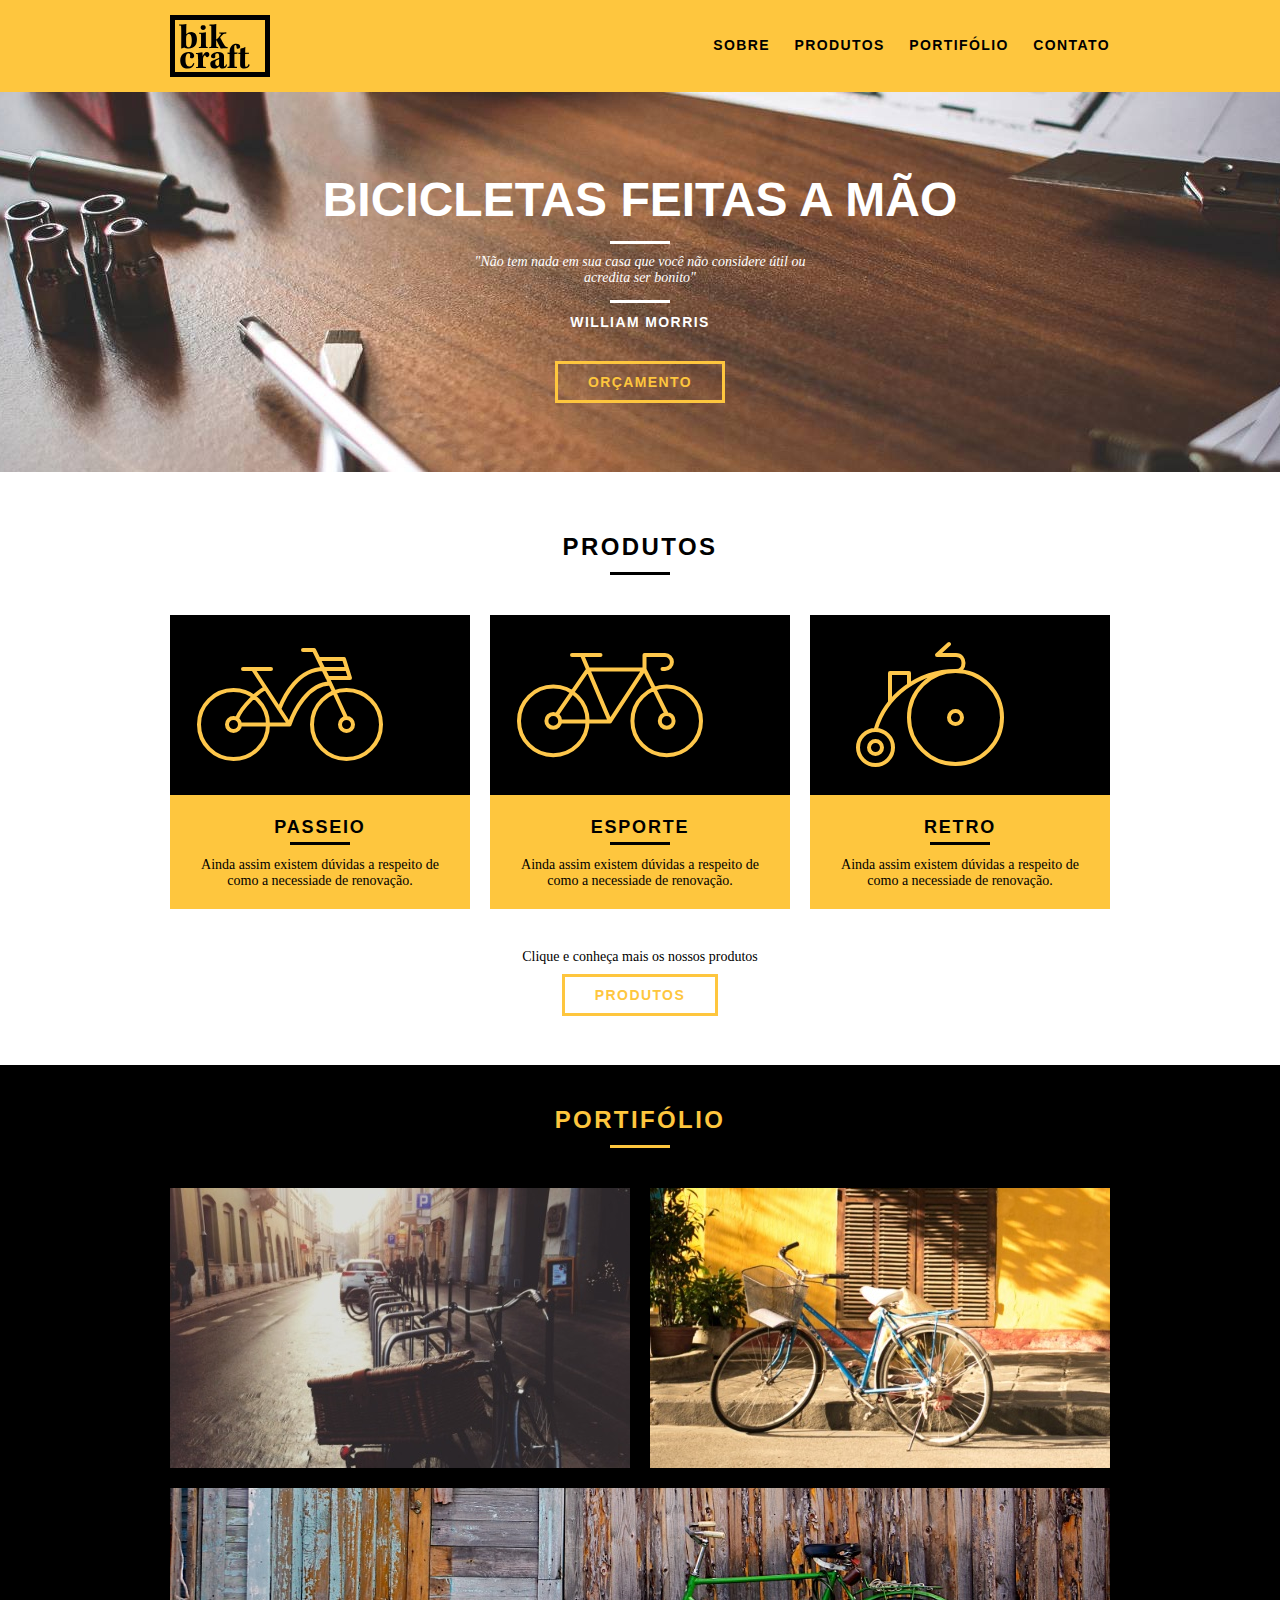
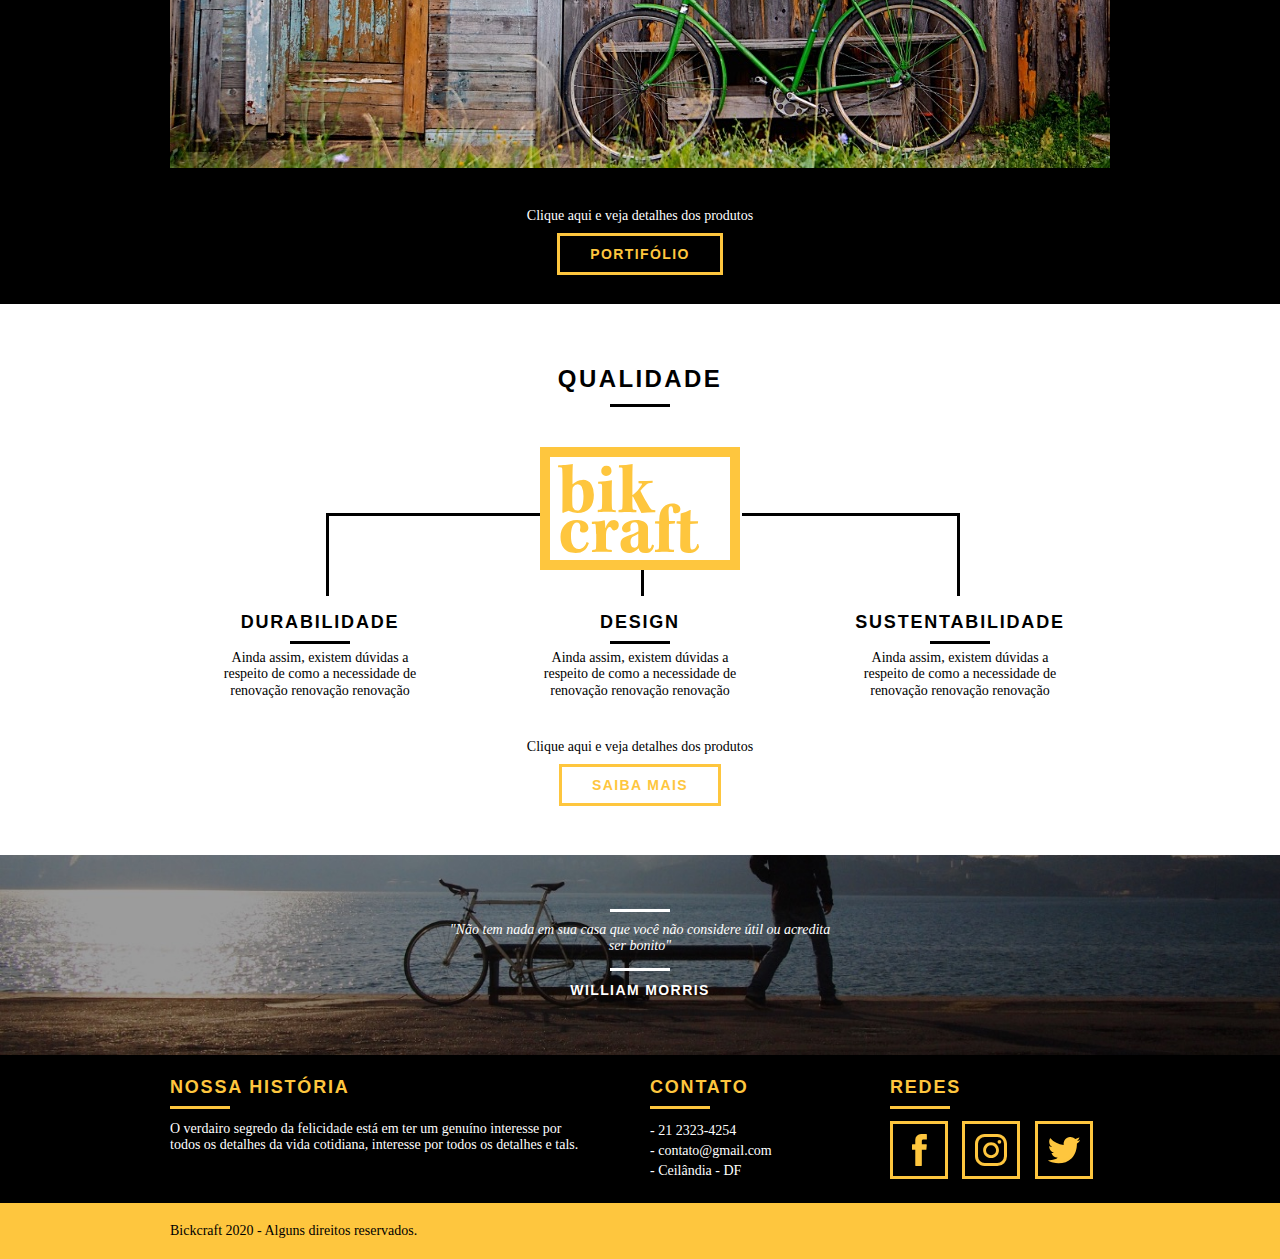
<file: index.html>
<!DOCTYPE html>
<html lang="en">
  <head>
    <meta charset="UTF-8" />
    <meta name="viewport" content="width=device-width, initial-scale=1.0" />
    <title>Bikcraft</title>
    <link rel="stylesheet" href="css/normalize.css" />
    <link rel="stylesheet" href="css/reset.css" />
    <link rel="stylesheet" href="css/grid.css" />
    <link rel="stylesheet" href="css/style.css" />
  </head>
  <body>
    <header class="header">
      <div class="container">
        <a href="index.html" class="grid-4">
          <img src="img\bikcraft.svg" alt="Bikcraft" />
        </a>
        <nav class="grid-12 header_menu">
          <ul>
            <li><a href="sobre.html">Sobre</a></li>
            <li><a href="produtos.html">Produtos</a></li>
            <li><a href="portifolio.html">Portifólio</a></li>
            <li><a href="contato.html">Contato</a></li>
          </ul>
        </nav>
      </div>
    </header>

    <section class="introducao">
      <div class="container">
        <h1>bicicletas feitas a mão</h1>
        <blockquote class="quote-externo">
          <p>
            "Não tem nada em sua casa que você não considere útil ou acredita
            ser bonito"
          </p>
          <cite>WILLIAM MORRIS</cite>
        </blockquote>
        <a href="produtos.html" class="btn">Orçamento</a>
      </div>
    </section>

    <section class="produtos container">
      <h2 class="subtitulo">Produtos</h2>
      <ul class="produtos-lista">
        <li class="grid-1-3">
          <div class="produtos-icone">
            <img src="img/produtos/passeio.svg" alt="Bicicleta passeio" />
          </div>
          <h3>Passeio</h3>
          <p>
            Ainda assim existem dúvidas a respeito de como a necessiade de
            renovação.
          </p>
        </li>

        <li class="grid-1-3">
          <div class="produtos-icone">
            <img src="img/produtos/esporte.svg" alt="Bicicleta passeio" />
          </div>
          <h3>Esporte</h3>
          <p>
            Ainda assim existem dúvidas a respeito de como a necessiade de
            renovação.
          </p>
        </li>

        <li class="grid-1-3">
          <div class="produtos-icone">
            <img src="img/produtos/retro.svg" alt="Bicicleta passeio" />
          </div>
          <h3>Retro</h3>
          <p>
            Ainda assim existem dúvidas a respeito de como a necessiade de
            renovação.
          </p>
        </li>
      </ul>

      <div class="call">
        <p>Clique e conheça mais os nossos produtos</p>
        <a href="produtos.html" class="btn btn-preto">Produtos</a>
      </div>
    </section>

    <!--Fim de Produtos-->

    <section class="portifolio">
      <div class="container">
        <h2 class="subtitulo">Portifólio</h2>
        <ul class="portifolio-lista">
          <li class="grid-8"><img src="img/portfolio/retro.jpg" alt="bicicleta"/></li>
          <li class="grid-8"><img src="img/portfolio/passeio.jpg" alt="bicicleta"/></li>
          <li class="grid-16"><img src="img/portfolio/esporte.jpg" alt="bicicleta"/></li>         
        </ul>
        <div class="call">
            <p>Clique aqui e veja detalhes dos produtos</p>
            <a href="portifolio.html" class="btn">Portifólio</a>
        </div>
      </div>
    </section>

    <section class="qualidade container">
      <h2 class="subtitulo">Qualidade</h2>
      <img src= "img/bikcraft-qualidade.svg" alt="bicicleta">
      <ul class="qualidade-lista">

        <li class="grid-1-3">
          <h3>Durabilidade</h3>
          <p>Ainda assim, existem dúvidas a respeito de como a necessidade de renovação renovação renovação</p>
        </li>


        <li class="grid-1-3">
          <h3>Design</h3>
          <p>Ainda assim, existem dúvidas a respeito de como a necessidade de renovação renovação renovação</p>
        </li>


        <li class="grid-1-3">
          <h3>Sustentabilidade</h3>
          <p>Ainda assim, existem dúvidas a respeito de como a necessidade de renovação renovação renovação</p>
        </li>
      </ul>
      <div class="call">
        <p>Clique aqui e veja detalhes dos produtos</p>
        <a href="sobre.html" class="btn btn-preto">Saiba mais</a>
    </div>
    </section>

    <section class="quebra">
      <blockquote class="quote-externo" container>
        <p>
          "Não tem nada em sua casa que você não considere útil ou acredita
          ser bonito"
        </p>
        <cite>WILLIAM MORRIS</cite>
      </blockquote>
    </section>

    <footer>
      <div class="footer">
        <div class="container">
          <div class="grid-8 footer-historia">
            <h3>Nossa História</h3>
            <p>O verdairo segredo da felicidade está em ter um genuíno interesse por todos os detalhes da vida cotidiana, interesse por todos os detalhes e tals.</p>
          </div>

          <div class="grid-4 footer-contato">
            <h3>Contato</h3>
            <ul>
              <li> - 21 2323-4254</li>
              <li> - contato@gmail.com</li>
              <li> - Ceilândia - DF</li>
            </ul>
          </div>

            <div class="grid-4 footer-redes">
              <h3>Redes</h3>
              <ul>
                <li><a href="https://www.facebook.com/" target="_blank"><img src="img/redes-sociais/facebook.svg"></a></li>
                <li><a href="https://www.instagram.com/" target="_blank"><img src="img/redes-sociais/instagram.svg"></a></li>
                <li><a href="https://twitter.com/" target="_blank"><img src="img/redes-sociais/twitter.svg"></a></li> 
              </ul>

            </div>
          </div>

        </div>
      </div>
      <div class="copy">
        <div class="container">
          <p class="grid-16">Bickcraft 2020 - Alguns direitos reservados.</p>
        </div>

      </div>
    </footer>
  </body>
</html>
</file>
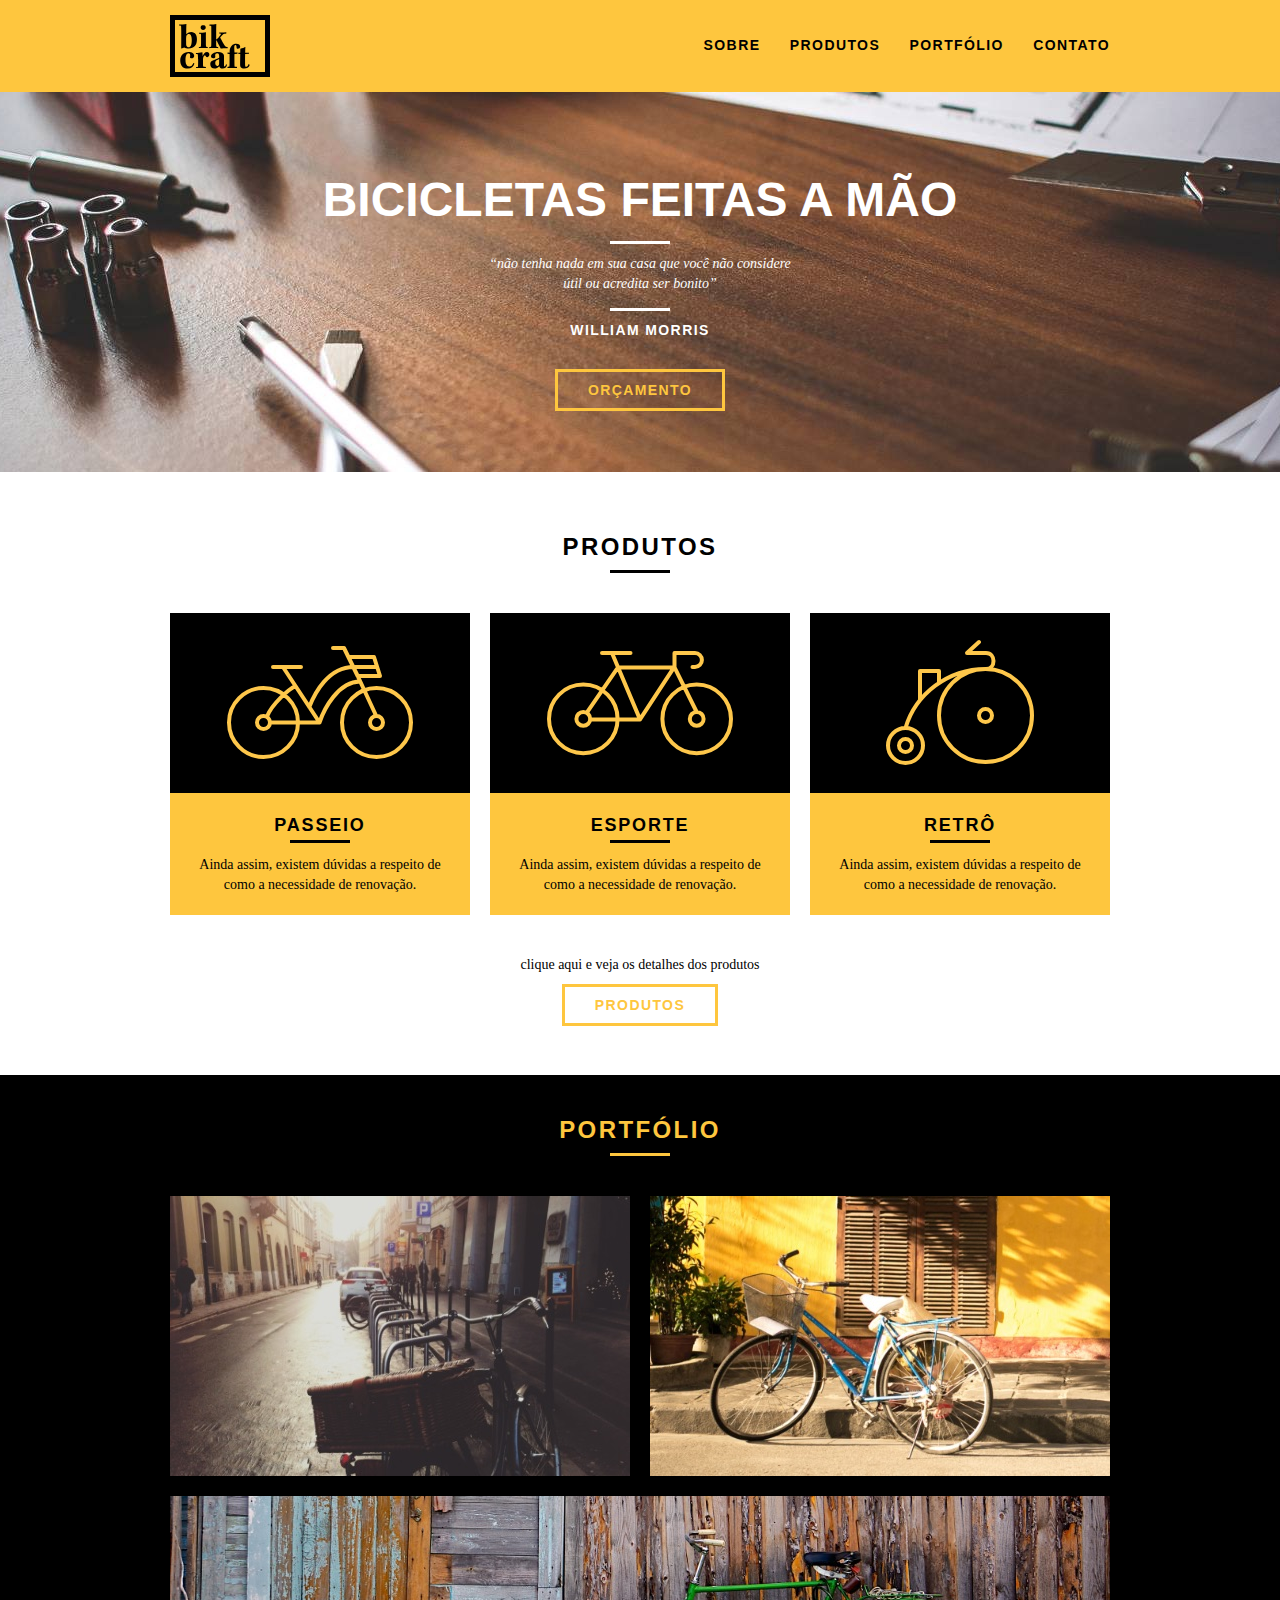
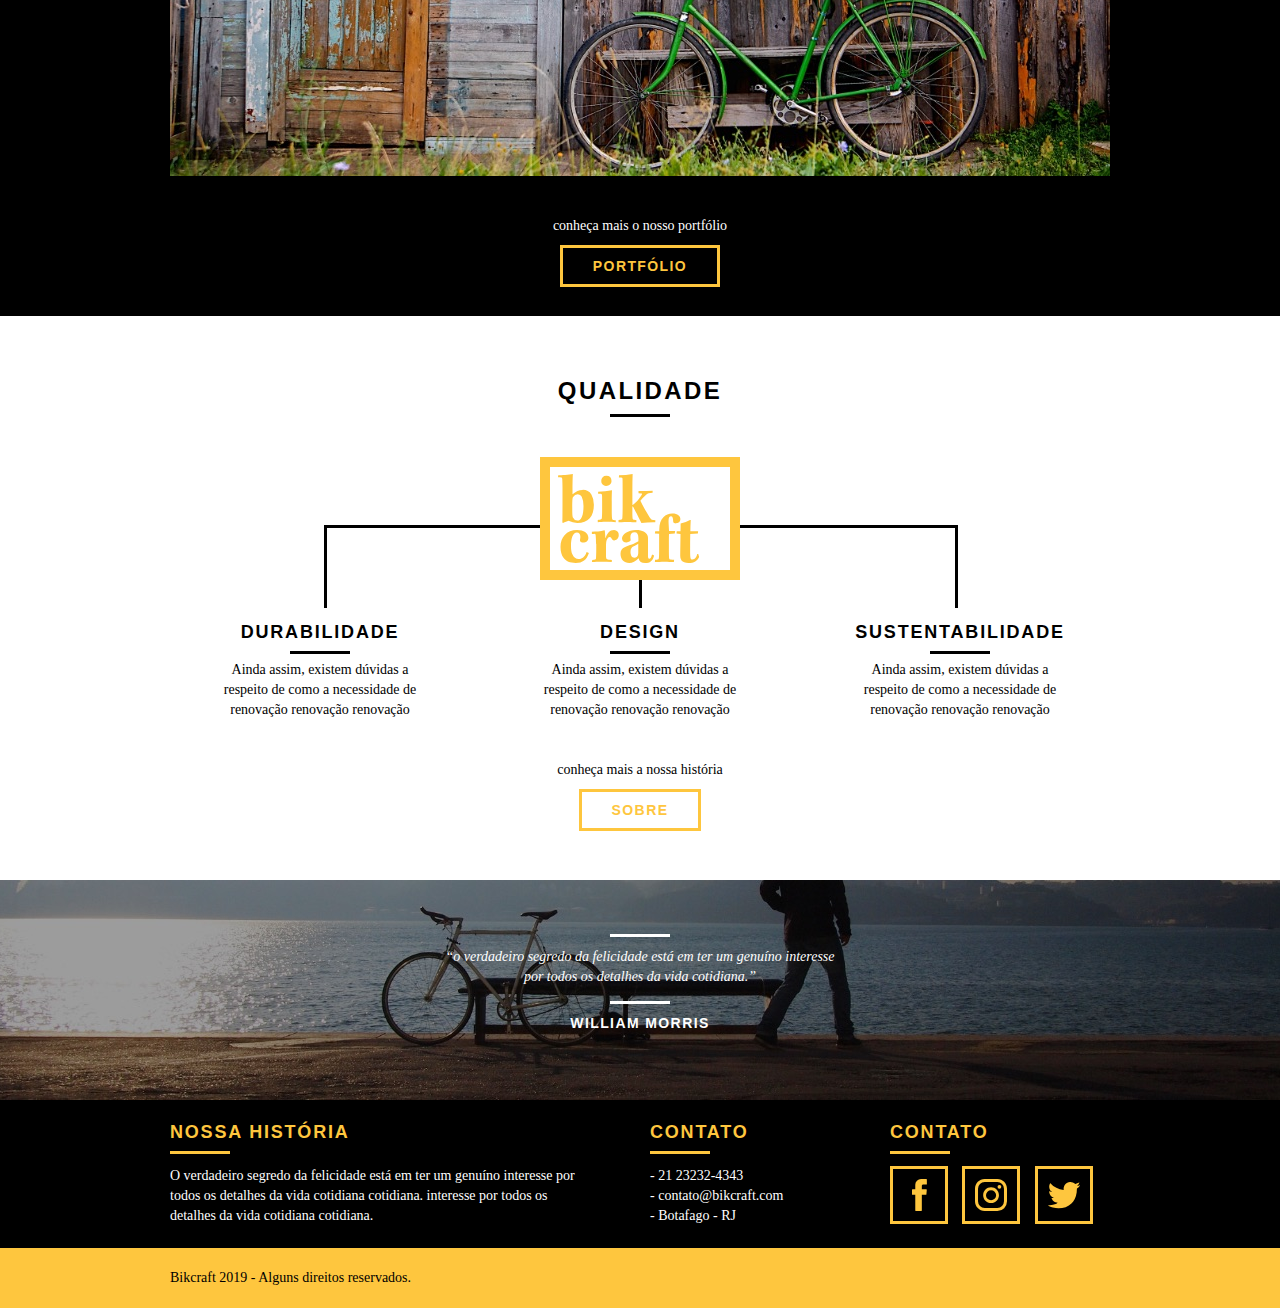
<file: 5-codigo-do-projeto/5-1-10-produtos_arquivos/5-1-10-web/index.html>
<!DOCTYPE html>
<html lang="pt-br">
	<head>
		<meta charset="utf-8">
		<title>Bikcraft</title>
		<link rel="stylesheet" href="css/normalize.css">
		<link rel="stylesheet" href="css/reset.css">
		<link rel="stylesheet" href="css/grid.css">
		<link rel="stylesheet" href="css/style.css">
	</head>
	<body>

		<header class="header">
			<div class="container">
				<a href="index.html" class="grid-4">
					<img src="img/bikcraft.svg" alt="Bikcraft">
				</a>
				<nav class="grid-12 header_menu">
					<ul>
						<li><a href="sobre.html">Sobre</a></li>
						<li><a href="produtos.html">Produtos</a></li>
						<li><a href="portfolio.html">Portfólio</a></li>
						<li><a href="contato.html">Contato</a></li>
					</ul>
				</nav>
			</div>
		</header>

		<section class="introducao">
			<div class="container">
				<h1>Bicicletas Feitas a Mão</h1>
				<blockquote class="quote-externo">
					<p>“não tenha nada em sua casa que você não considere útil ou acredita ser bonito”</p>
					<cite>WILLIAM MORRIS</cite>
				</blockquote>
				<a href="produtos.html" class="btn">Orçamento</a>
			</div>
		</section>
		
		<section class="produtos container">
			<h2 class="subtitulo">Produtos</h2>
			<ul class="produtos_lista">

				<li class="grid-1-3">
					<div class="produtos_icone">
						<img src="img/produtos/passeio.svg" alt="Bikcraft Passeio">
					</div>
					<h3>Passeio</h3>
					<p>Ainda assim, existem dúvidas a respeito de como a necessidade de renovação.</p>
				</li>

				<li class="grid-1-3">
					<div class="produtos_icone">
						<img src="img/produtos/esporte.svg" alt="Bikcraft Passeio">
					</div>
					<h3>Esporte</h3>
					<p>Ainda assim, existem dúvidas a respeito de como a necessidade de renovação.</p>
				</li>

				<li class="grid-1-3">
					<div class="produtos_icone">
						<img src="img/produtos/retro.svg" alt="Bikcraft Passeio">
					</div>
					<h3>Retrô</h3>
					<p>Ainda assim, existem dúvidas a respeito de como a necessidade de renovação.</p>
				</li>

			</ul>

			<div class="call">
				<p>clique aqui e veja os detalhes dos produtos</p>
				<a href="produtos.html" class="btn btn-preto">Produtos</a>
			</div>

		</section>
		<!-- Fecha Produtos -->

		<section class="portfolio">
			<div class="container">
				<h2 class="subtitulo">Portfólio</h2>
				<ul class="portfolio_lista">
					<li class="grid-8"><img src="img/portfolio/retro.jpg" alt="Bicicleta Retrô"></li>
					<li class="grid-8"><img src="img/portfolio/passeio.jpg" alt="Bicicleta Passeio"></li>
					<li class="grid-16"><img src="img/portfolio/esporte.jpg" alt="Bicicleta Esporte"></li>
				</ul>
				<div class="call">
					<p>conheça mais o nosso portfólio</p>
					<a href="portfolio.html" class="btn">Portfólio</a>
				</div>
			</div>
		</section>

		<section class="qualidade container">
			<h2 class="subtitulo">Qualidade</h2>
			<img src="img/bikcraft-qualidade.svg" alt="Bikcraft">
			<ul class="qualidade_lista">
				<li class="grid-1-3">
					<h3>Durabilidade</h3>
					<p>Ainda assim, existem dúvidas a respeito de como a necessidade de renovação renovação renovação</p>
				</li>
				<li class="grid-1-3">
					<h3>Design</h3>
					<p>Ainda assim, existem dúvidas a respeito de como a necessidade de renovação renovação renovação</p>
				</li>
				<li class="grid-1-3">
					<h3>Sustentabilidade</h3>
					<p>Ainda assim, existem dúvidas a respeito de como a necessidade de renovação renovação renovação</p>
				</li>
			</ul>
			<div class="call">
				<p>conheça mais a nossa história</p>
				<a href="sobre.html" class="btn btn-preto">Sobre</a>
			</div>
		</section>

		<section class="quebra">
			<blockquote class="quote-externo container">
				<p>“o verdadeiro segredo da felicidade está em ter um genuíno interesse por todos os detalhes da vida cotidiana.”</p>
				<cite>WILLIAM MORRIS</cite>
			</blockquote>
		</section>

		<footer>
			<div class="footer">
				<div class="container">

					<div class="grid-8 footer_historia">
						<h3>Nossa História</h3>
						<p>O verdadeiro segredo da felicidade está em ter um genuíno interesse por todos os detalhes da vida cotidiana cotidiana. interesse por todos os detalhes da vida cotidiana cotidiana.</p>
					</div>

					<div class="grid-4 footer_contato">
						<h3>Contato</h3>
						<ul>
							<li>- 21 23232-4343</li>
							<li>- contato@bikcraft.com</li>
							<li>- Botafago - RJ</li>
						</ul>
					</div>

					<div class="grid-4 footer_redes">
						<h3>Contato</h3>
						<ul>
							<li><a href="http://facebook.com" target="_blank"><img src="img/redes-sociais/facebook.svg"></a></li>
							<li><a href="http://instagram.com" target="_blank"><img src="img/redes-sociais/instagram.svg"></a></li>
							<li><a href="http://twitter.com" target="_blank"><img src="img/redes-sociais/twitter.svg"></a></li>
						</ul>
					</div>

				</div>
			</div>

			<div class="copy">
				<div class="container">
					<p class="grid-16">Bikcraft 2019 - Alguns direitos reservados.</p>
				</div>
			</div>
		</footer>

	</body>
</html>
</file>
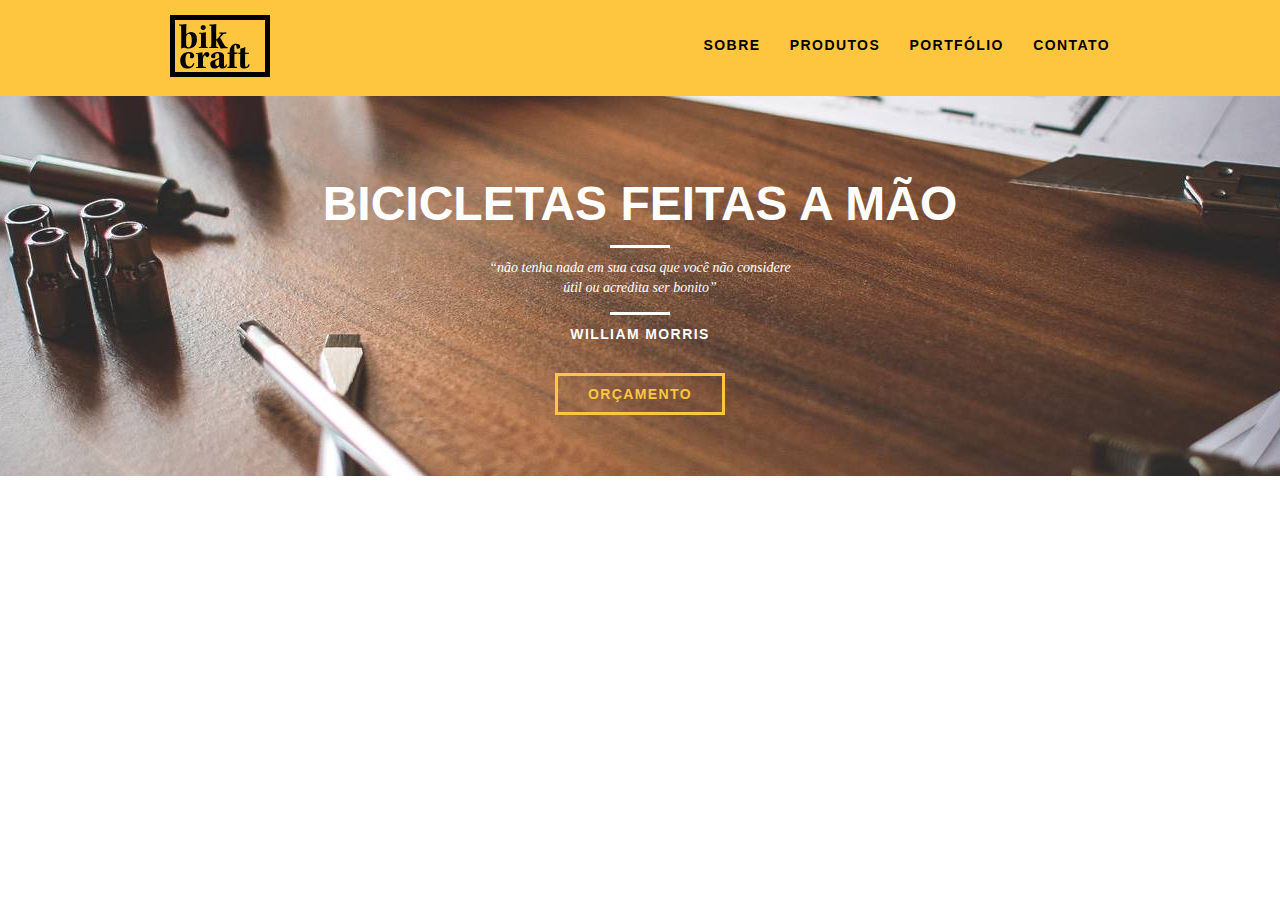
<file: 5-codigo-do-projeto/5-1-4-introducao-home_arquivos/web/index.html>
<!DOCTYPE html>
<html lang="pt-br">
	<head>
		<meta charset="utf-8">
		<title>Bikcraft</title>
		<link rel="stylesheet" href="css/normalize.css">
		<link rel="stylesheet" href="css/reset.css">
		<link rel="stylesheet" href="css/grid.css">
		<link rel="stylesheet" href="css/style.css">
	</head>
	<body>

		<header class="header">
			<div class="container">
				<a href="index.html" class="grid-4">
					<img src="img/bikcraft.svg" alt="Bikcraft">
				</a>
				<nav class="grid-12 header_menu">
					<ul>
						<li><a href="sobre.html">Sobre</a></li>
						<li><a href="produtos.html">Produtos</a></li>
						<li><a href="portfolio.html">Portfólio</a></li>
						<li><a href="contato.html">Contato</a></li>
					</ul>
				</nav>
			</div>
		</header>

		<section class="introducao">
			<div class="container">
				<h1>Bicicletas Feitas a Mão</h1>
				<blockquote class="quote-externo">
					<p>“não tenha nada em sua casa que você não considere útil ou acredita ser bonito”</p>
					<cite>WILLIAM MORRIS</cite>
				</blockquote>
				<a href="produtos.html" class="btn">Orçamento</a>
			</div>
		</section>

	</body>
</html>
</file>
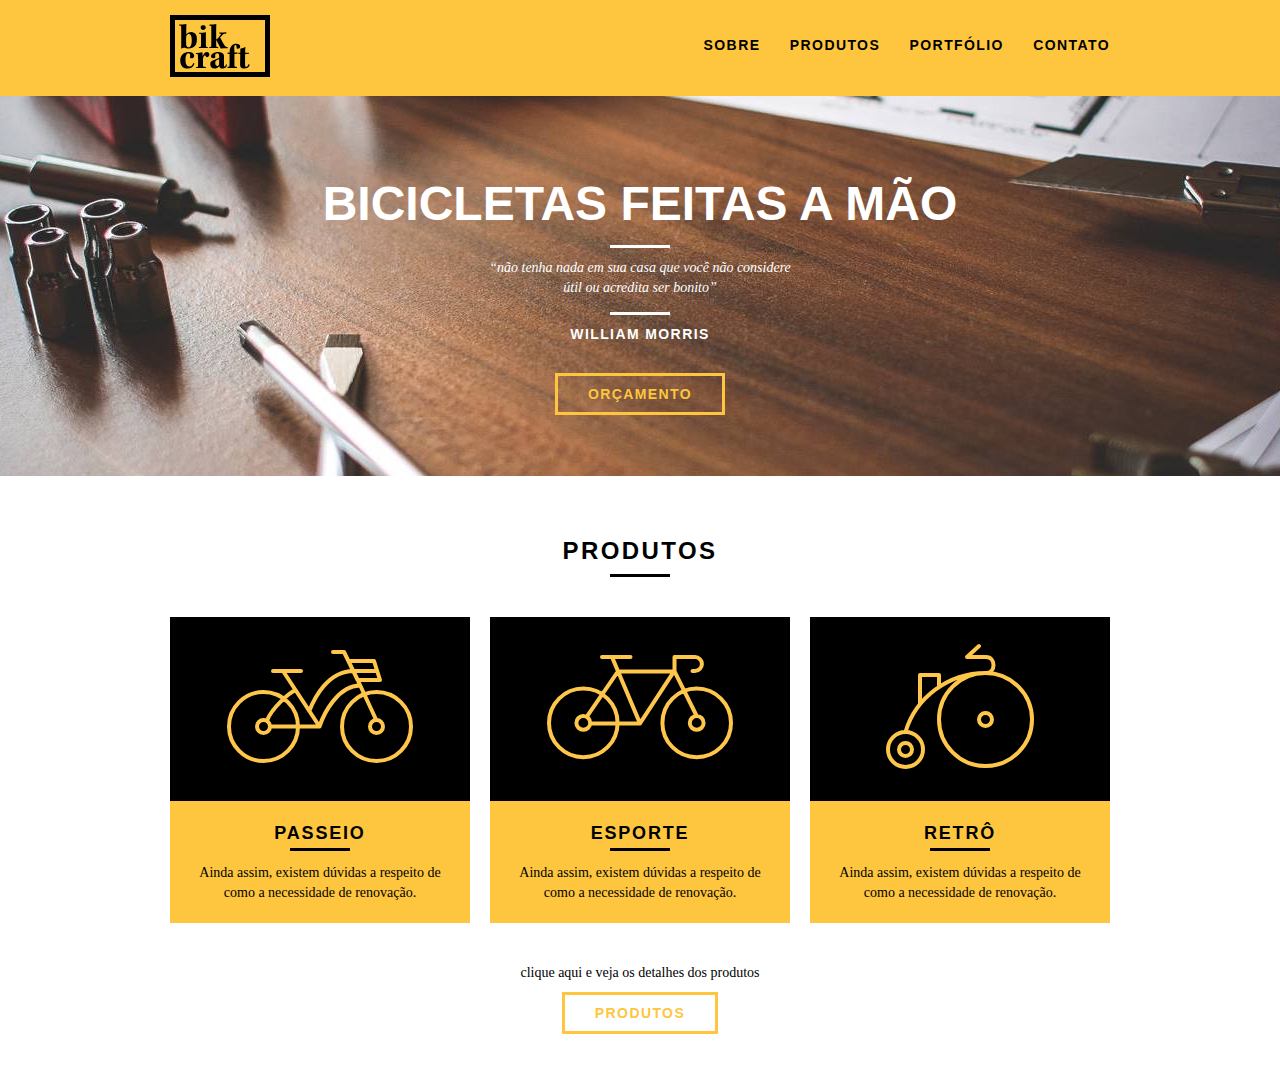
<file: 5-codigo-do-projeto/5-1-5-produtos-home_arquivos/web/index.html>
<!DOCTYPE html>
<html lang="pt-br">
	<head>
		<meta charset="utf-8">
		<title>Bikcraft</title>
		<link rel="stylesheet" href="css/normalize.css">
		<link rel="stylesheet" href="css/reset.css">
		<link rel="stylesheet" href="css/grid.css">
		<link rel="stylesheet" href="css/style.css">
	</head>
	<body>

		<header class="header">
			<div class="container">
				<a href="index.html" class="grid-4">
					<img src="img/bikcraft.svg" alt="Bikcraft">
				</a>
				<nav class="grid-12 header_menu">
					<ul>
						<li><a href="sobre.html">Sobre</a></li>
						<li><a href="produtos.html">Produtos</a></li>
						<li><a href="portfolio.html">Portfólio</a></li>
						<li><a href="contato.html">Contato</a></li>
					</ul>
				</nav>
			</div>
		</header>

		<section class="introducao">
			<div class="container">
				<h1>Bicicletas Feitas a Mão</h1>
				<blockquote class="quote-externo">
					<p>“não tenha nada em sua casa que você não considere útil ou acredita ser bonito”</p>
					<cite>WILLIAM MORRIS</cite>
				</blockquote>
				<a href="produtos.html" class="btn">Orçamento</a>
			</div>
		</section>
		
		<section class="produtos container">
			<h2 class="subtitulo">Produtos</h2>
			<ul class="produtos_lista">

				<li class="grid-1-3">
					<div class="produtos_icone">
						<img src="img/produtos/passeio.svg" alt="Bikcraft Passeio">
					</div>
					<h3>Passeio</h3>
					<p>Ainda assim, existem dúvidas a respeito de como a necessidade de renovação.</p>
				</li>

				<li class="grid-1-3">
					<div class="produtos_icone">
						<img src="img/produtos/esporte.svg" alt="Bikcraft Passeio">
					</div>
					<h3>Esporte</h3>
					<p>Ainda assim, existem dúvidas a respeito de como a necessidade de renovação.</p>
				</li>

				<li class="grid-1-3">
					<div class="produtos_icone">
						<img src="img/produtos/retro.svg" alt="Bikcraft Passeio">
					</div>
					<h3>Retrô</h3>
					<p>Ainda assim, existem dúvidas a respeito de como a necessidade de renovação.</p>
				</li>

			</ul>

			<div class="call">
				<p>clique aqui e veja os detalhes dos produtos</p>
				<a href="produtos.html" class="btn btn-preto">Produtos</a>
			</div>

		</section>

	</body>
</html>
</file>
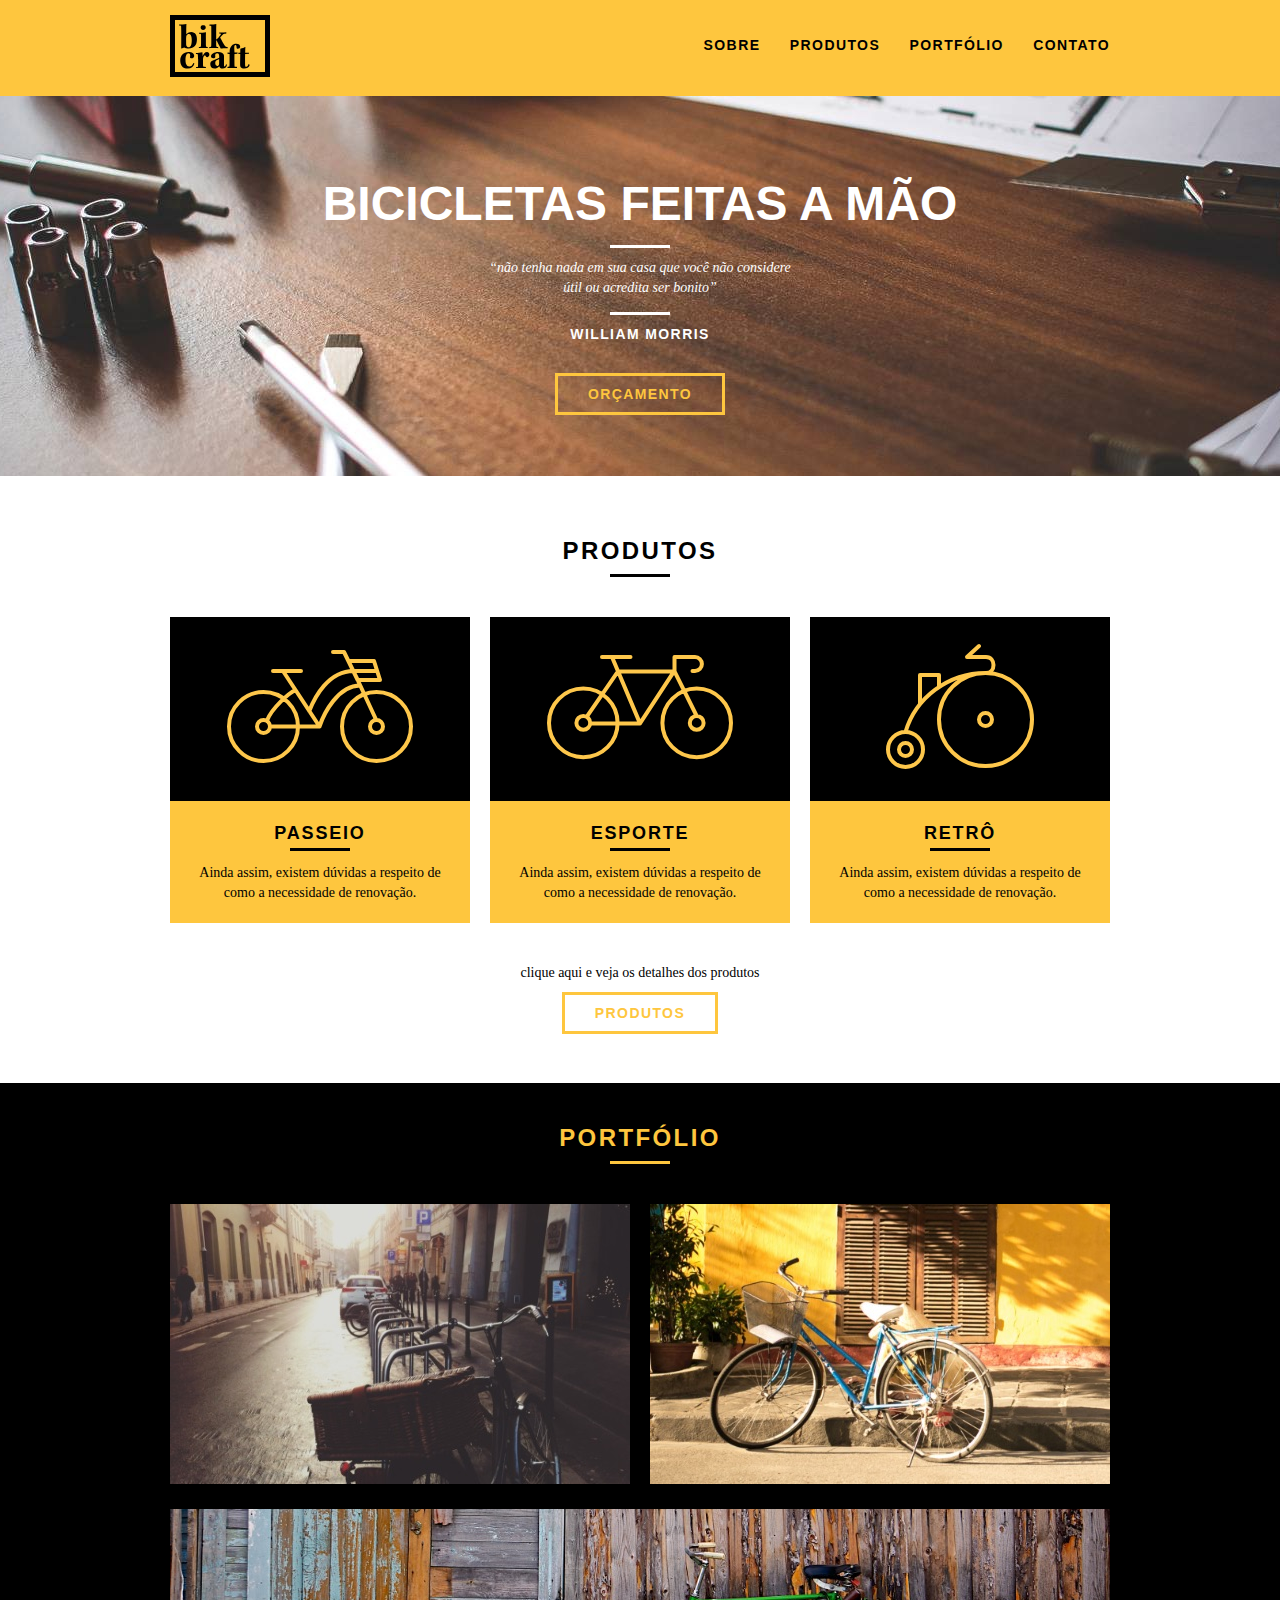
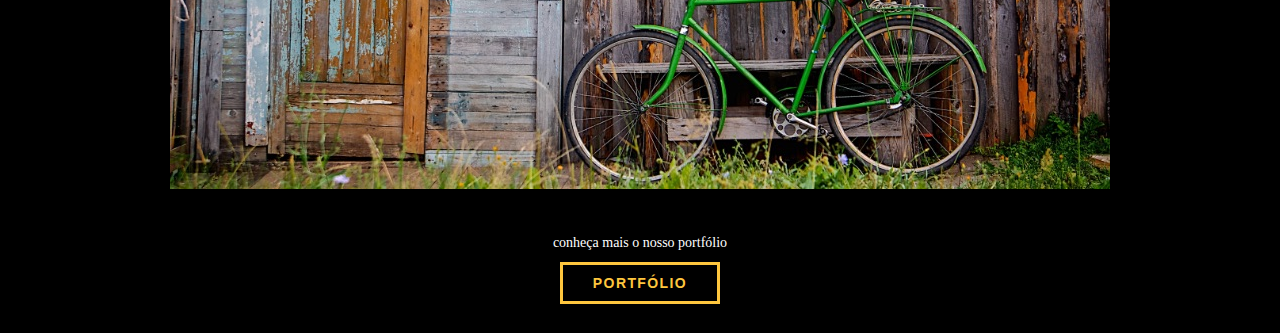
<file: 5-codigo-do-projeto/5-1-6-portfolio-home_arquivos/web/index.html>
<!DOCTYPE html>
<html lang="pt-br">
	<head>
		<meta charset="utf-8">
		<title>Bikcraft</title>
		<link rel="stylesheet" href="css/normalize.css">
		<link rel="stylesheet" href="css/reset.css">
		<link rel="stylesheet" href="css/grid.css">
		<link rel="stylesheet" href="css/style.css">
	</head>
	<body>

		<header class="header">
			<div class="container">
				<a href="index.html" class="grid-4">
					<img src="img/bikcraft.svg" alt="Bikcraft">
				</a>
				<nav class="grid-12 header_menu">
					<ul>
						<li><a href="sobre.html">Sobre</a></li>
						<li><a href="produtos.html">Produtos</a></li>
						<li><a href="portfolio.html">Portfólio</a></li>
						<li><a href="contato.html">Contato</a></li>
					</ul>
				</nav>
			</div>
		</header>

		<section class="introducao">
			<div class="container">
				<h1>Bicicletas Feitas a Mão</h1>
				<blockquote class="quote-externo">
					<p>“não tenha nada em sua casa que você não considere útil ou acredita ser bonito”</p>
					<cite>WILLIAM MORRIS</cite>
				</blockquote>
				<a href="produtos.html" class="btn">Orçamento</a>
			</div>
		</section>
		
		<section class="produtos container">
			<h2 class="subtitulo">Produtos</h2>
			<ul class="produtos_lista">

				<li class="grid-1-3">
					<div class="produtos_icone">
						<img src="img/produtos/passeio.svg" alt="Bikcraft Passeio">
					</div>
					<h3>Passeio</h3>
					<p>Ainda assim, existem dúvidas a respeito de como a necessidade de renovação.</p>
				</li>

				<li class="grid-1-3">
					<div class="produtos_icone">
						<img src="img/produtos/esporte.svg" alt="Bikcraft Passeio">
					</div>
					<h3>Esporte</h3>
					<p>Ainda assim, existem dúvidas a respeito de como a necessidade de renovação.</p>
				</li>

				<li class="grid-1-3">
					<div class="produtos_icone">
						<img src="img/produtos/retro.svg" alt="Bikcraft Passeio">
					</div>
					<h3>Retrô</h3>
					<p>Ainda assim, existem dúvidas a respeito de como a necessidade de renovação.</p>
				</li>

			</ul>

			<div class="call">
				<p>clique aqui e veja os detalhes dos produtos</p>
				<a href="produtos.html" class="btn btn-preto">Produtos</a>
			</div>

		</section>
		<!-- Fecha Produtos -->

		<section class="portfolio">
			<div class="container">
				<h2 class="subtitulo">Portfólio</h2>
				<ul class="portfolio_lista">
					<li class="grid-8"><img src="img/portfolio/retro.jpg" alt="Bicicleta Retrô"></li>
					<li class="grid-8"><img src="img/portfolio/passeio.jpg" alt="Bicicleta Passeio"></li>
					<li class="grid-16"><img src="img/portfolio/esporte.jpg" alt="Bicicleta Esporte"></li>
				</ul>
				<div class="call">
					<p>conheça mais o nosso portfólio</p>
					<a href="portfolio.html" class="btn">Portfólio</a>
				</div>
			</div>
		</section>

	</body>
</html>
</file>
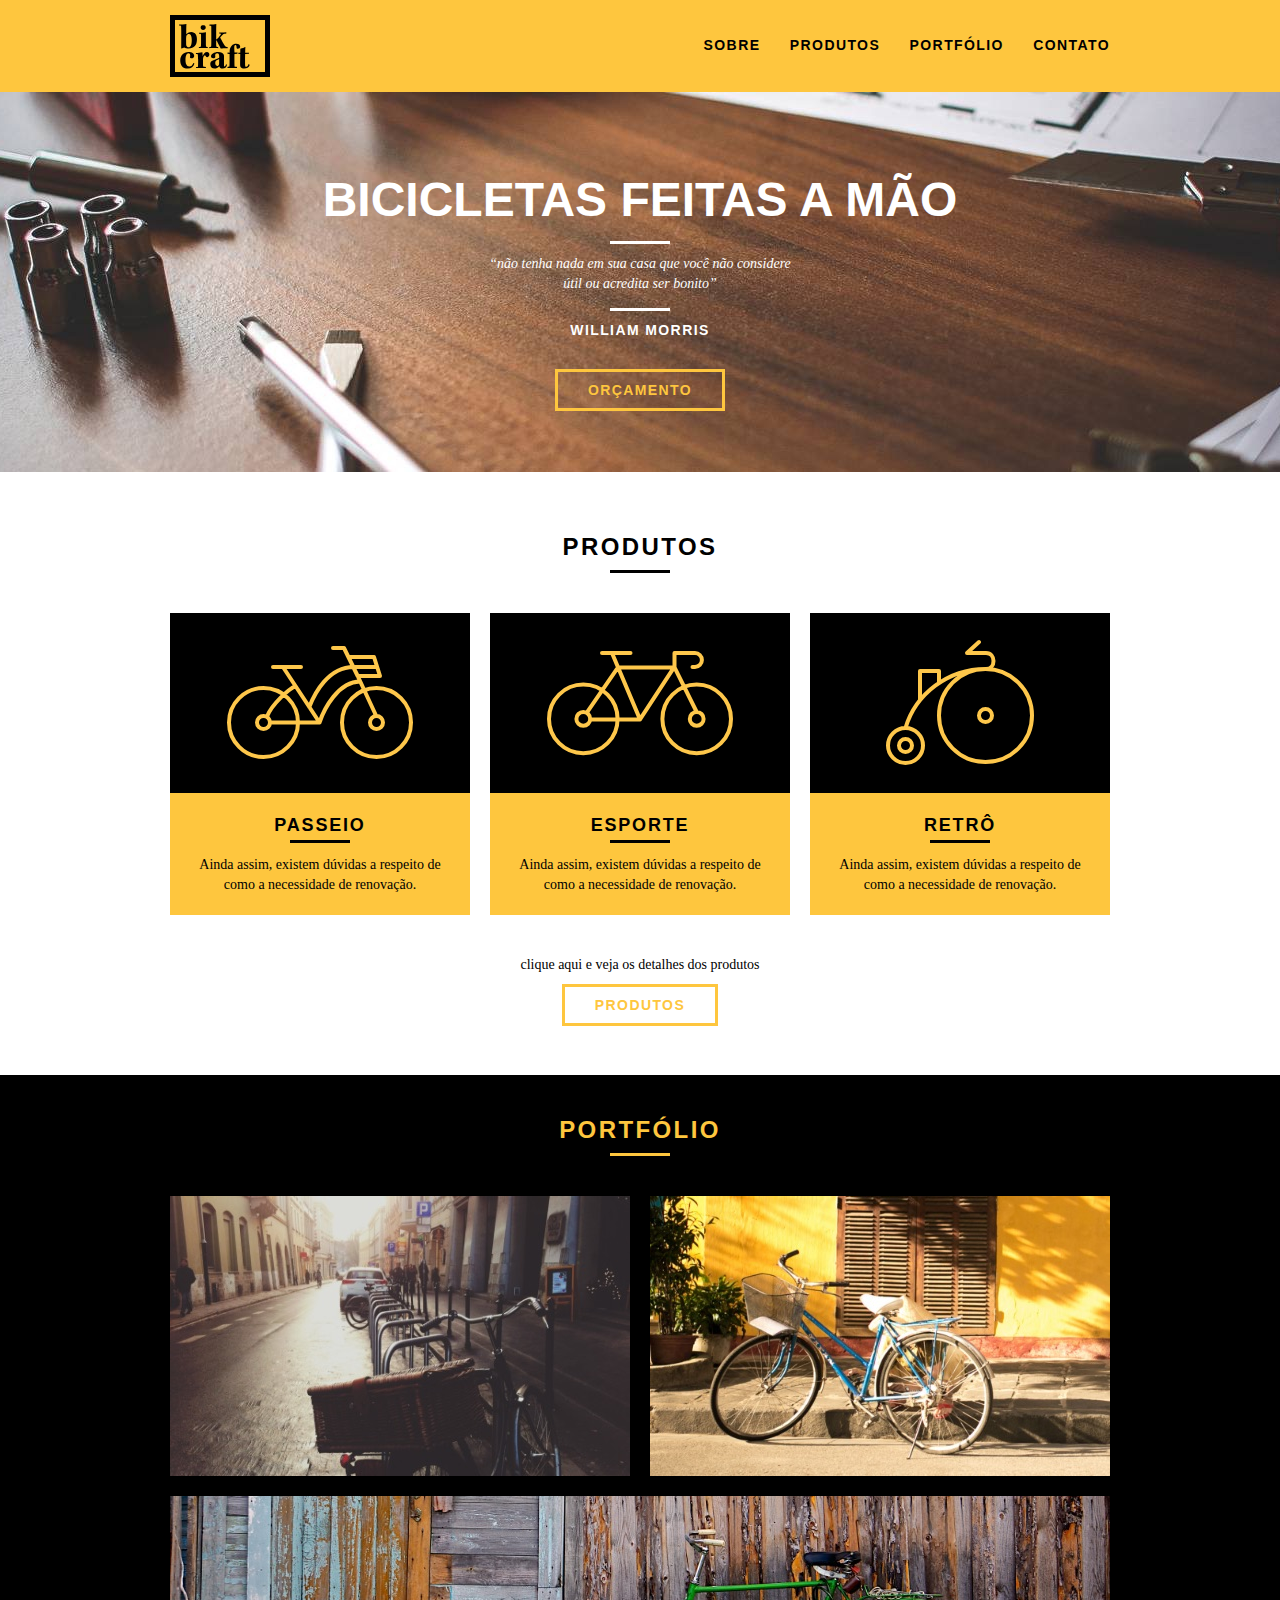
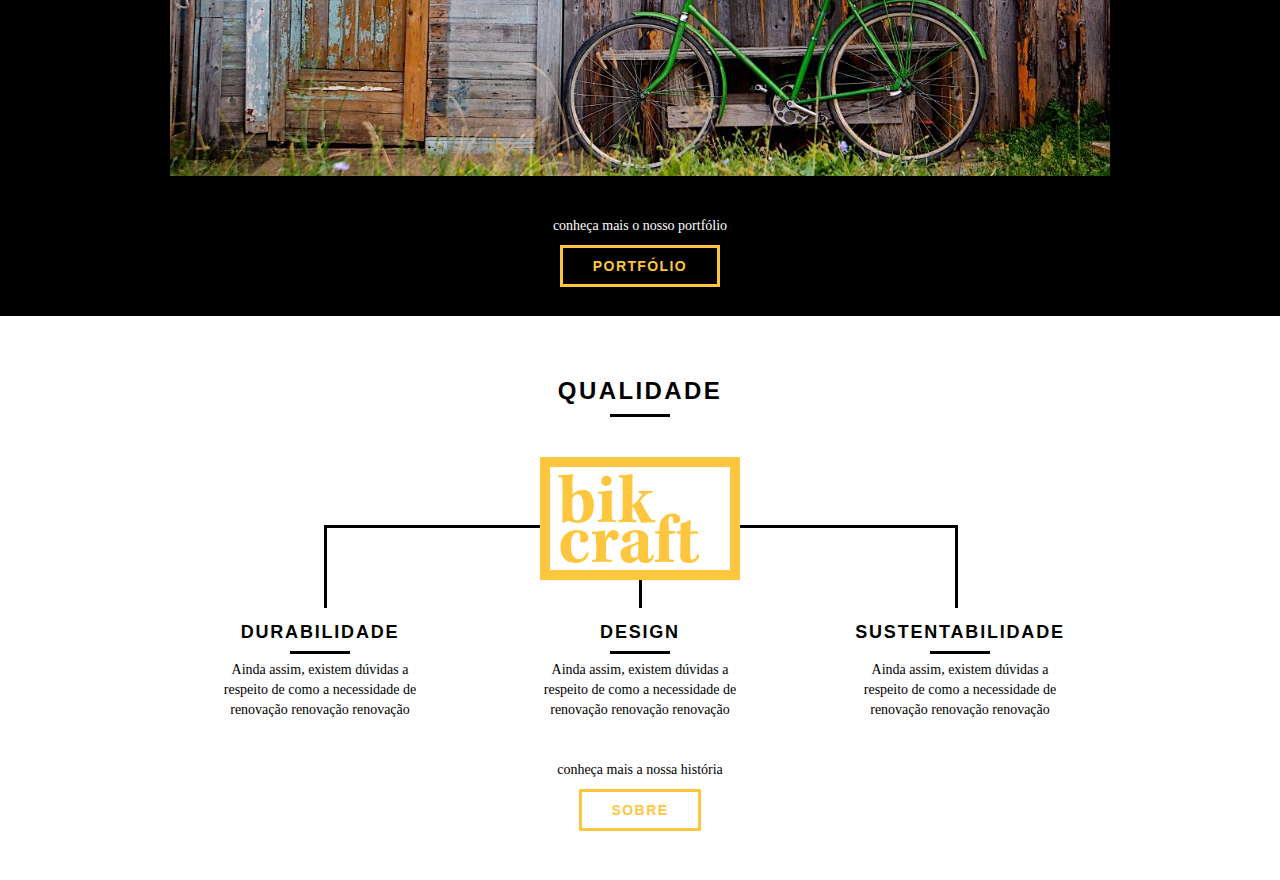
<file: 5-codigo-do-projeto/5-1-7-qualidade-home_arquivos/web/index.html>
<!DOCTYPE html>
<html lang="pt-br">
	<head>
		<meta charset="utf-8">
		<title>Bikcraft</title>
		<link rel="stylesheet" href="css/normalize.css">
		<link rel="stylesheet" href="css/reset.css">
		<link rel="stylesheet" href="css/grid.css">
		<link rel="stylesheet" href="css/style.css">
	</head>
	<body>

		<header class="header">
			<div class="container">
				<a href="index.html" class="grid-4">
					<img src="img/bikcraft.svg" alt="Bikcraft">
				</a>
				<nav class="grid-12 header_menu">
					<ul>
						<li><a href="sobre.html">Sobre</a></li>
						<li><a href="produtos.html">Produtos</a></li>
						<li><a href="portfolio.html">Portfólio</a></li>
						<li><a href="contato.html">Contato</a></li>
					</ul>
				</nav>
			</div>
		</header>

		<section class="introducao">
			<div class="container">
				<h1>Bicicletas Feitas a Mão</h1>
				<blockquote class="quote-externo">
					<p>“não tenha nada em sua casa que você não considere útil ou acredita ser bonito”</p>
					<cite>WILLIAM MORRIS</cite>
				</blockquote>
				<a href="produtos.html" class="btn">Orçamento</a>
			</div>
		</section>
		
		<section class="produtos container">
			<h2 class="subtitulo">Produtos</h2>
			<ul class="produtos_lista">

				<li class="grid-1-3">
					<div class="produtos_icone">
						<img src="img/produtos/passeio.svg" alt="Bikcraft Passeio">
					</div>
					<h3>Passeio</h3>
					<p>Ainda assim, existem dúvidas a respeito de como a necessidade de renovação.</p>
				</li>

				<li class="grid-1-3">
					<div class="produtos_icone">
						<img src="img/produtos/esporte.svg" alt="Bikcraft Passeio">
					</div>
					<h3>Esporte</h3>
					<p>Ainda assim, existem dúvidas a respeito de como a necessidade de renovação.</p>
				</li>

				<li class="grid-1-3">
					<div class="produtos_icone">
						<img src="img/produtos/retro.svg" alt="Bikcraft Passeio">
					</div>
					<h3>Retrô</h3>
					<p>Ainda assim, existem dúvidas a respeito de como a necessidade de renovação.</p>
				</li>

			</ul>

			<div class="call">
				<p>clique aqui e veja os detalhes dos produtos</p>
				<a href="produtos.html" class="btn btn-preto">Produtos</a>
			</div>

		</section>
		<!-- Fecha Produtos -->

		<section class="portfolio">
			<div class="container">
				<h2 class="subtitulo">Portfólio</h2>
				<ul class="portfolio_lista">
					<li class="grid-8"><img src="img/portfolio/retro.jpg" alt="Bicicleta Retrô"></li>
					<li class="grid-8"><img src="img/portfolio/passeio.jpg" alt="Bicicleta Passeio"></li>
					<li class="grid-16"><img src="img/portfolio/esporte.jpg" alt="Bicicleta Esporte"></li>
				</ul>
				<div class="call">
					<p>conheça mais o nosso portfólio</p>
					<a href="portfolio.html" class="btn">Portfólio</a>
				</div>
			</div>
		</section>

		<section class="qualidade container">
			<h2 class="subtitulo">Qualidade</h2>
			<img src="img/bikcraft-qualidade.svg" alt="Bikcraft">
			<ul class="qualidade_lista">
				<li class="grid-1-3">
					<h3>Durabilidade</h3>
					<p>Ainda assim, existem dúvidas a respeito de como a necessidade de renovação renovação renovação</p>
				</li>
				<li class="grid-1-3">
					<h3>Design</h3>
					<p>Ainda assim, existem dúvidas a respeito de como a necessidade de renovação renovação renovação</p>
				</li>
				<li class="grid-1-3">
					<h3>Sustentabilidade</h3>
					<p>Ainda assim, existem dúvidas a respeito de como a necessidade de renovação renovação renovação</p>
				</li>
			</ul>
			<div class="call">
				<p>conheça mais a nossa história</p>
				<a href="sobre.html" class="btn btn-preto">Sobre</a>
			</div>
		</section>

	</body>
</html>
</file>
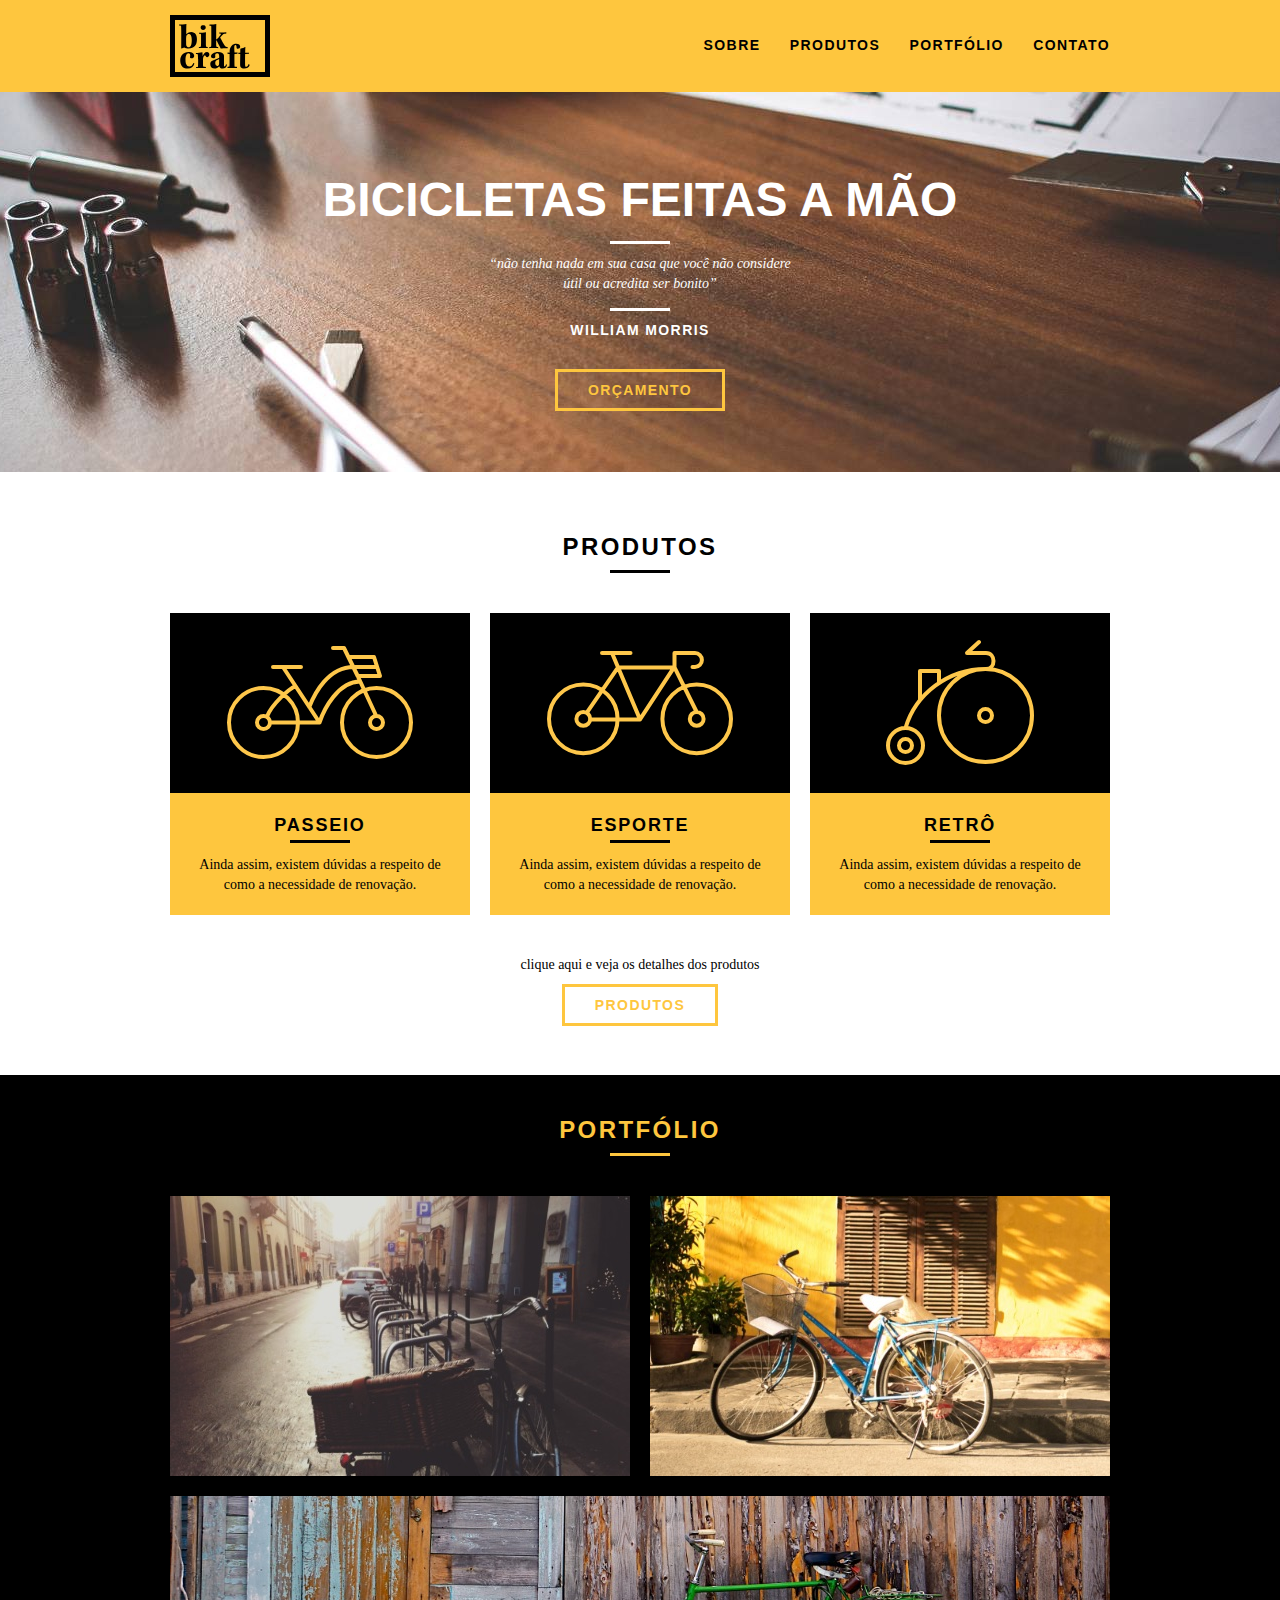
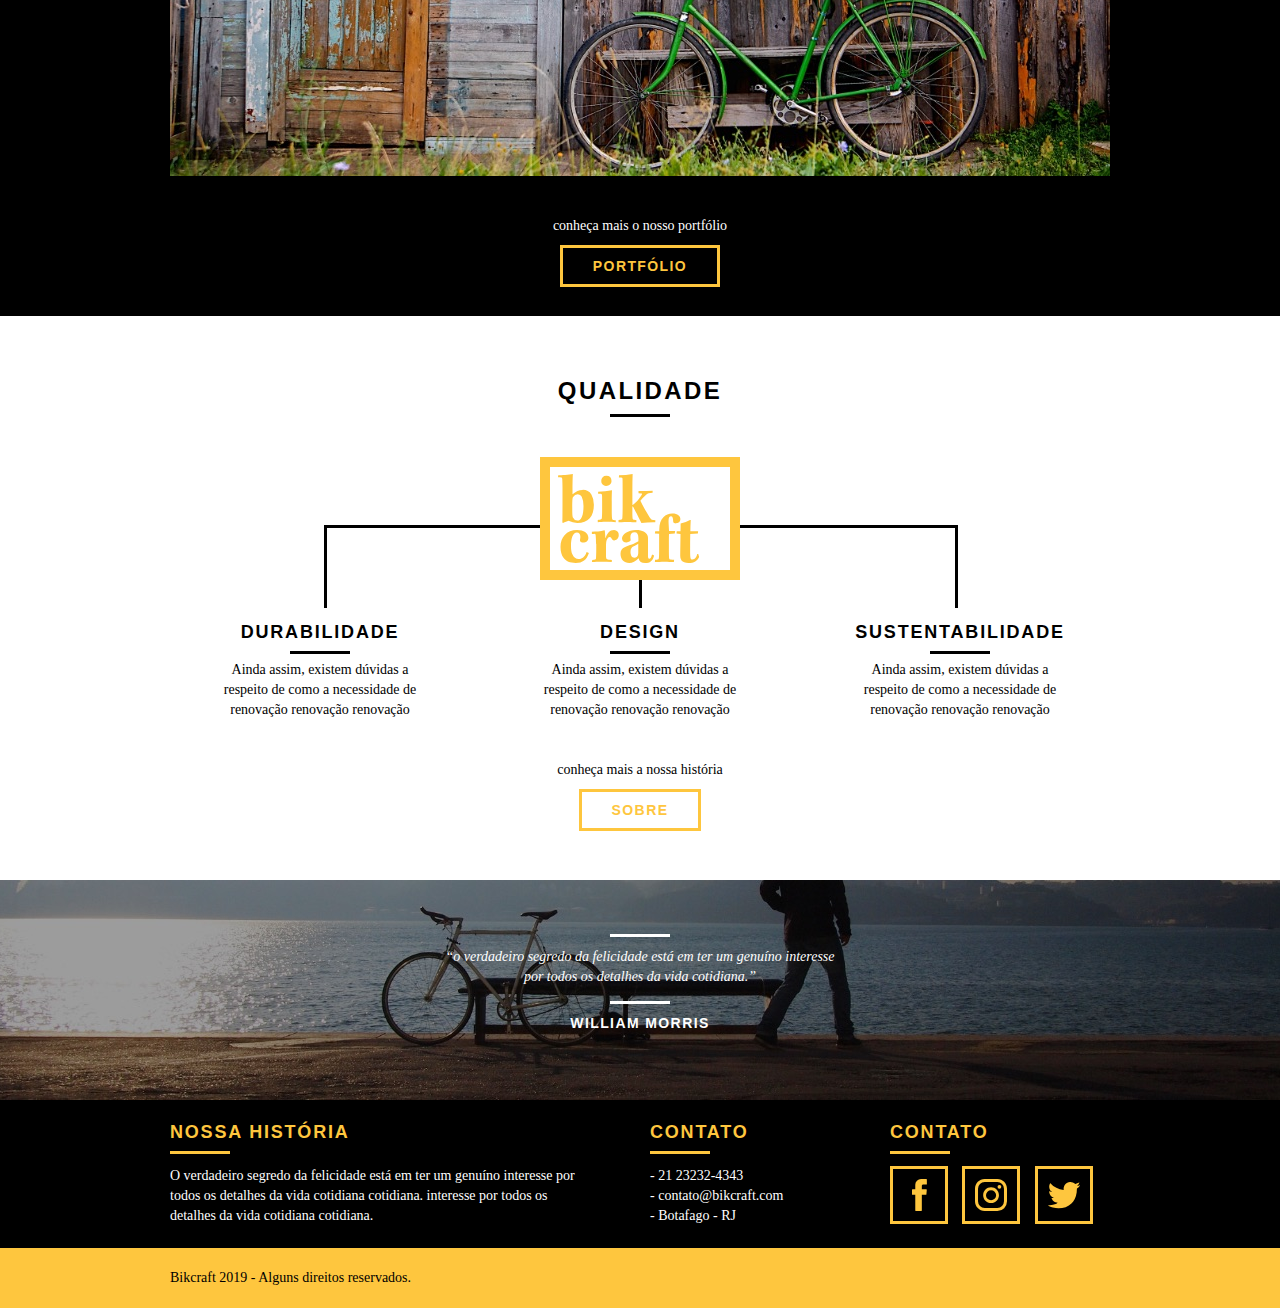
<file: 5-codigo-do-projeto/5-2-3-header_arquivos/web/index.html>
<!DOCTYPE html>
<html lang="pt-br">
	<head>
		<meta charset="utf-8">
		<title>Bikcraft</title>
		<link rel="stylesheet" href="css/normalize.css">
		<link rel="stylesheet" href="css/reset.css">
		<link rel="stylesheet" href="css/grid.css">
		<link rel="stylesheet" href="css/style.css">
		<link rel="stylesheet" href="css/responsivo.css">
	</head>
	<body>

		<header class="header">
			<div class="container">
				<a href="index.html" class="grid-4">
					<img src="img/bikcraft.svg" alt="Bikcraft">
				</a>
				<nav class="grid-12 header_menu">
					<ul>
						<li><a href="sobre.html">Sobre</a></li>
						<li><a href="produtos.html">Produtos</a></li>
						<li><a href="portfolio.html">Portfólio</a></li>
						<li><a href="contato.html">Contato</a></li>
					</ul>
				</nav>
			</div>
		</header>

		<section class="introducao">
			<div class="container">
				<h1>Bicicletas Feitas a Mão</h1>
				<blockquote class="quote-externo">
					<p>“não tenha nada em sua casa que você não considere útil ou acredita ser bonito”</p>
					<cite>WILLIAM MORRIS</cite>
				</blockquote>
				<a href="produtos.html" class="btn">Orçamento</a>
			</div>
		</section>
		
		<section class="produtos container">
			<h2 class="subtitulo">Produtos</h2>
			<ul class="produtos_lista">

				<li class="grid-1-3">
					<div class="produtos_icone">
						<img src="img/produtos/passeio.svg" alt="Bikcraft Passeio">
					</div>
					<h3>Passeio</h3>
					<p>Ainda assim, existem dúvidas a respeito de como a necessidade de renovação.</p>
				</li>

				<li class="grid-1-3">
					<div class="produtos_icone">
						<img src="img/produtos/esporte.svg" alt="Bikcraft Passeio">
					</div>
					<h3>Esporte</h3>
					<p>Ainda assim, existem dúvidas a respeito de como a necessidade de renovação.</p>
				</li>

				<li class="grid-1-3">
					<div class="produtos_icone">
						<img src="img/produtos/retro.svg" alt="Bikcraft Passeio">
					</div>
					<h3>Retrô</h3>
					<p>Ainda assim, existem dúvidas a respeito de como a necessidade de renovação.</p>
				</li>

			</ul>

			<div class="call">
				<p>clique aqui e veja os detalhes dos produtos</p>
				<a href="produtos.html" class="btn btn-preto">Produtos</a>
			</div>

		</section>
		<!-- Fecha Produtos -->

		<section class="portfolio">
			<div class="container">
				<h2 class="subtitulo">Portfólio</h2>
				<ul class="portfolio_lista">
					<li class="grid-8"><img src="img/portfolio/retro.jpg" alt="Bicicleta Retrô"></li>
					<li class="grid-8"><img src="img/portfolio/passeio.jpg" alt="Bicicleta Passeio"></li>
					<li class="grid-16"><img src="img/portfolio/esporte.jpg" alt="Bicicleta Esporte"></li>
				</ul>
				<div class="call">
					<p>conheça mais o nosso portfólio</p>
					<a href="portfolio.html" class="btn">Portfólio</a>
				</div>
			</div>
		</section>

		<section class="qualidade container">
			<h2 class="subtitulo">Qualidade</h2>
			<img src="img/bikcraft-qualidade.svg" alt="Bikcraft">
			<ul class="qualidade_lista">
				<li class="grid-1-3">
					<h3>Durabilidade</h3>
					<p>Ainda assim, existem dúvidas a respeito de como a necessidade de renovação renovação renovação</p>
				</li>
				<li class="grid-1-3">
					<h3>Design</h3>
					<p>Ainda assim, existem dúvidas a respeito de como a necessidade de renovação renovação renovação</p>
				</li>
				<li class="grid-1-3">
					<h3>Sustentabilidade</h3>
					<p>Ainda assim, existem dúvidas a respeito de como a necessidade de renovação renovação renovação</p>
				</li>
			</ul>
			<div class="call">
				<p>conheça mais a nossa história</p>
				<a href="sobre.html" class="btn btn-preto">Sobre</a>
			</div>
		</section>

		<section class="quebra">
			<blockquote class="quote-externo container">
				<p>“o verdadeiro segredo da felicidade está em ter um genuíno interesse por todos os detalhes da vida cotidiana.”</p>
				<cite>WILLIAM MORRIS</cite>
			</blockquote>
		</section>

		<footer>
			<div class="footer">
				<div class="container">

					<div class="grid-8 footer_historia">
						<h3>Nossa História</h3>
						<p>O verdadeiro segredo da felicidade está em ter um genuíno interesse por todos os detalhes da vida cotidiana cotidiana. interesse por todos os detalhes da vida cotidiana cotidiana.</p>
					</div>

					<div class="grid-4 footer_contato">
						<h3>Contato</h3>
						<ul>
							<li>- 21 23232-4343</li>
							<li>- contato@bikcraft.com</li>
							<li>- Botafago - RJ</li>
						</ul>
					</div>

					<div class="grid-4 footer_redes">
						<h3>Contato</h3>
						<ul>
							<li><a href="http://facebook.com" target="_blank"><img src="img/redes-sociais/facebook.svg"></a></li>
							<li><a href="http://instagram.com" target="_blank"><img src="img/redes-sociais/instagram.svg"></a></li>
							<li><a href="http://twitter.com" target="_blank"><img src="img/redes-sociais/twitter.svg"></a></li>
						</ul>
					</div>

				</div>
			</div>

			<div class="copy">
				<div class="container">
					<p class="grid-16">Bikcraft 2019 - Alguns direitos reservados.</p>
				</div>
			</div>
		</footer>

	</body>
</html>
</file>
<file: css/grid.css>
*, *:before, *:after {
  -webkit-box-sizing: border-box; 
  -moz-box-sizing: border-box; 
  box-sizing: border-box;
}

.container {
	width: 960px;
	margin: 0 auto;
	padding: 0px;
	position: relative;
}

.container:after, .container:before {
	content: " ";
	display: table;
}

.container:after {
	clear: both;
}

.grid-1, .grid-2, .grid-3, .grid-4, .grid-5, .grid-6, .grid-7, .grid-8, .grid-9, .grid-10, .grid-11, .grid-12, .grid-13, .grid-14, .grid-15, .grid-16, .grid-1-3 {
	float: left;
	margin-left: 10px;
	margin-right: 10px;
}

.grid-1 	{width: 40px;}
.grid-2 	{width: 100px;}
.grid-3 	{width: 160px;}
.grid-4 	{width: 220px;}
.grid-5 	{width: 280px;}
.grid-6 	{width: 340px;}
.grid-7 	{width: 400px;}
.grid-8 	{width: 460px;}
.grid-9 	{width: 520px;}
.grid-10 	{width: 580px;}
.grid-11 	{width: 640px;}
.grid-12 	{width: 700px;}
.grid-13 	{width: 760px;}
.grid-14 	{width: 820px;}
.grid-15 	{width: 880px;}
.grid-16 	{width: 940px;}
.grid-1-3	{width: 300px;}
</file>
<file: css/style.css>
/*Estilos Gerais*/

body {
    font-family: Arial, Helvetica, sans-serif;
}

p {
    font-family: Georgia, 'Times New Roman', serif;
    font-size: 14px;
}

img {
    display: block;
    max-width: 100%;

}

.btn {
    border: 3px solid #fec63e;
    padding: 10px 30px;
    color: #fec63e;
    font-size: 14px;
    line-height: 20px;
    text-transform: uppercase;
    font-weight: bold;
    letter-spacing: .1em;
}

.subtitulo {
    font-size: 24px;
    line-height: 30px;
    font-weight: bold;
    letter-spacing: .1em;
    color: #000;
    text-transform:uppercase ;
    text-align: center;
    margin-bottom: 40px;
}

.subtitulo:after {
    content: "";
    display: block;
    width: 60px;
    height: 3px;
    background-color: black;
    margin: 10px auto;
}


.subtitulo-interno {
    font-size: 24px;
    line-height: 30px;
    font-weight: bold;
    letter-spacing: .1em;
    color: #000;
    text-transform:uppercase ;
    margin-bottom: 20px;
}

.subtitulo-interno:after {
    content: "";
    display: block;
    width: 60px;
    height: 3px;
    background-color: black;
    margin: 10px 0;
}


.btn:hover {
    color: #fff;
    border-color: #fff;

}

.btn.btn-preto:hover {
    color: black;
    border-color:black;

}


/*Header*/

.header {
    position: fixed;
    top: 0;
    width: 100%;
    background: #fec63e;
    padding: 15px;
    z-index: 10;
}

.header_menu {
    text-align: right;
}

.header_menu ul li {
    display: inline-block;
    margin-left:20px;
    margin-top: 20px;

}

.header_menu ul li a {
    color: black;
    font-weight: bold;
    text-transform: uppercase;
    letter-spacing: .1em;
    font-size: 14px;
    line-height: 20px;
    padding: 10px 0;
}

.header_menu ul li a:hover {
    color:#fff;
}

.header_menu ul li a.menu-ativo {
    color: white;
}

/*Introdução*/

.introducao {
    width: 100%;
    height: 380px;
    background: url(../img/bg.jpg) no-repeat center;
    background-size: cover;
    margin-top: 92px;
    text-align: center;
    padding-top: 80px;
}


.introducao h1 {
    font-size: 48px;
    color: #fff;
    font-weight: bold;
    text-transform: uppercase;
}

.quote-externo {
    max-width: 360px;
    margin: 0 auto;
    margin-bottom: 40px;
    color: white;

}

.quote-externo p {
    font-style: italic;
}

.quote-externo p::before, .quote-externo p:after {
    content: "";
    display: block;
    width: 60px;
    height: 3px;
    background-color: white;
    margin: 14px auto 10px auto;

}


.quote-externo cite {
    font-style: normal;
    font-weight: bold;
    font-size: 14px;
    letter-spacing: .1em;
}


/*Introdução Interna*/

.introducao-interna {
    width: 100%;
    margin-top: 92px;
    height: 160px;
    text-align: center;
    color: #fff;
}


.introducao-interna h1 {
    font-size: 36px;
    font-weight: bold;
    text-transform: uppercase;
    padding-top: 30px;
   
}

.introducao-interna h1:after{
    content: "";
    display: block;
    width: 60px;
    height: 3px;
    background-color: #fff;
    margin: 6px auto 10px auto;

}

/*Produtos*/

.produtos {
    padding: 60px 0;
}

.produtos-lista li {
    background: #fec63e;
    text-align: center;
}

.produtos-lista li h3 {
    font-weight: bold;
    font-size: 18px;
    line-height: 25px;
    text-transform: uppercase;
    letter-spacing: .1em;
    margin-top: 20px;
}

.produtos-lista li h3:after {
    content: "";
    display: block;
    width: 60px;
    height: 3px;
    background-color: black;
    margin: 10px auto;
    margin: 2px auto;
}

.produtos-lista li p {
    padding: 10px 20px 20px 20px;

}

.produtos-icone {
    background: #000;
    padding: 20px;
    text-align: center;
}

.call{
    text-align: center;
    padding-top: 40px;
    clear: both;
}

.call p {
    margin-bottom: 20px;
}
/*Portifolio*/

.portifolio {
    width: 100%;
    background: black;
    padding: 40px 0;
}

.portifolio .subtitulo {
    color: #fec63e;
}

.portifolio .subtitulo:after {
    background: #fec63e;
}

.portifolio-lista li:last-child {
    margin-top: 20px;

}

.portifolio .call p {
    color: white;
}

/*Qualidade*/

.qualidade {
    padding: 60px 0;
}

.qualidade:after {
    content: "";
    width: 634px;
    height: 83px;
    display: block;
    background: url(../img/linhas.svg) no-repeat center;
    position: absolute; 
    top: 209px;
    right: 160px;
    z-index:-1;
}

.qualidade img{
    margin: 0 auto;
}

.qualidade-lista {
    padding-top: 20px;
    overflow: hidden;
}

.qualidade-lista li{
    text-align: center;
    padding: 0 40px;
}

.qualidade-lista li h3 {
    font-weight: bold;
    font-size: 18px;
    line-height: 25px;
    text-transform: uppercase;
    letter-spacing: .1em;
    margin-top: 20px;
}

.qualidade-lista li h3:after {
    content: "";
    display: block;
    width: 60px;
    height: 3px;
    background-color: black;
    margin: 6px auto;
    
}

/* Quebra */

.quebra {
    width: 100%;
    height: 200px;
    background: url(../img/bg-footer.jpg) no-repeat center;
    background-size: cover;
    text-align: center;
    padding: 40px;

}

.quebra .quote-externo {
    max-width: 400px;
}

/*Footer*/

.footer {
    width: 100%;
    background: #000;
    color: white;
    padding: 20px 0;

}

.footer h3{
    font-size: 18px;
    line-height: 25px;
    color: #fec63e;
    text-transform: uppercase;
    letter-spacing: .1em;
    font-weight: bold;
}

.footer h3:after {
    content: "";
    display: block;
    width: 60px;
    height: 3px;
    background: #fec63e;
    margin: 6px 0 12px 0;
}

.footer-historia {
    padding-right: 40px;
}

.footer-contato ul li {
    font-size: 14px;
    line-height: 20px;
    font-family: Georgia, 'Times New Roman', Times, serif;
}

.footer-redes ul li {
    display: inline-block;
    margin-right: 10px;

}

.footer-redes ul li a {
    border: 3px solid #fec63e;
    display: block;
    padding: 10px; 
}

.footer-redes ul li a:hover{
    border-color: #fff;
}

.copy {
    width: 100%;
    background: #fec63e;
    padding: 20px 0;
}
</file>
<file: 5-codigo-do-projeto/5-1-10-produtos_arquivos/5-1-10-web/css/grid.css>
*, *:before, *:after {
  -webkit-box-sizing: border-box; 
  -moz-box-sizing: border-box; 
  box-sizing: border-box;
}

.container {
	width: 960px;
	margin: 0 auto;
	padding: 0px;
	position: relative;
}

.container:after, .container:before {
	content: " ";
	display: table;
}

.container:after {
	clear: both;
}

.grid-1, .grid-2, .grid-3, .grid-4, .grid-5, .grid-6, .grid-7, .grid-8, .grid-9, .grid-10, .grid-11, .grid-12, .grid-13, .grid-14, .grid-15, .grid-16, .grid-1-3 {
	float: left;
	margin-left: 10px;
	margin-right: 10px;
}

.grid-1 	{width: 40px;}
.grid-2 	{width: 100px;}
.grid-3 	{width: 160px;}
.grid-4 	{width: 220px;}
.grid-5 	{width: 280px;}
.grid-6 	{width: 340px;}
.grid-7 	{width: 400px;}
.grid-8 	{width: 460px;}
.grid-9 	{width: 520px;}
.grid-10 	{width: 580px;}
.grid-11 	{width: 640px;}
.grid-12 	{width: 700px;}
.grid-13 	{width: 760px;}
.grid-14 	{width: 820px;}
.grid-15 	{width: 880px;}
.grid-16 	{width: 940px;}
.grid-1-3	{width: 300px;}
</file>
<file: 5-codigo-do-projeto/5-1-10-produtos_arquivos/5-1-10-web/css/style.css>
/* Estilos Gerais */

body {
	font-family: Arial, Helvetica, sans-serif;
}

p {
	font-family: Georgia, "Times New Roman", serif;
	font-size: 14px;
	line-height: 20px;
}

img {
	display: block;
}

.btn {
	border: 3px solid #fec63e;
	padding: 10px 30px;
	color: #fec63e;
	font-size: 14px;
	line-height: 20px;
	text-transform: uppercase;
	font-weight: bold;
	letter-spacing: .1em;
}

.btn:hover {
	color: #fff;
	border-color: #fff;
}

.btn.btn-preto:hover {
	color: #000;
	border-color: #000;
}

.subtitulo {
	font-size: 24px;
	line-height: 30px;
	font-weight: bold;
	letter-spacing: .1em;
	color: #000;
	text-transform: uppercase;
	text-align: center;
	margin-bottom: 40px;
}

.subtitulo:after {
	content: "";
	display: block;
	width: 60px;
	height: 3px;
	background: #000;
	margin: 8px auto;
}

.subtitulo-interno {
	font-size: 24px;
	line-height: 30px;
	font-weight: bold;
	letter-spacing: .1em;
	color: #000;
	text-transform: uppercase;
	margin-bottom: 20px;
}

.subtitulo-interno:after {
	content: "";
	display: block;
	width: 60px;
	height: 3px;
	background: #000;
	margin: 8px 0;
}

/* Header */

.header {
	position: fixed;
	top: 0;
	width: 100%;
	background: #fec63e; /* Amarelo */
	padding: 15px 0;
	z-index: 10;
}

.header_menu {
	text-align: right;
}

.header_menu ul li {
	display: inline-block;
	margin-left: 25px;
	margin-top: 20px;
}

.header_menu ul li a {
	color: #000;
	font-weight: bold;
	text-transform: uppercase;
	letter-spacing: .1em;
	font-size: 14px;
	line-height: 20px;
	padding: 10px 0;
}

.header_menu ul li a:hover {
	color: #FFF;
}

.header_menu ul li a.menu_ativo {
	color: #FFF;
}

/* Introdução */

.introducao {
	width: 100%;
	height: 380px;
	background: url("../img/bg.jpg") no-repeat center;
	background-size: cover;
	margin-top: 92px;
	text-align: center;
	padding-top: 80px;
}

.introducao h1 {
	font-size: 48px;
	color: #FFF;
	font-weight: bold;
	text-transform: uppercase;
}

.quote-externo {
	max-width: 320px;
	margin: 0 auto;
	margin-bottom: 40px;
	color: white;
}

.quote-externo p {
	font-style: italic;
}

.quote-externo p:before, .quote-externo p:after {
	content: "";
	display: block;
	width: 60px;
	height: 3px;
	background: #fff;
	margin: 14px auto 10px auto;
}

.quote-externo cite {
	font-style: normal;
	font-weight: bold;
	font-size: 14px;
	letter-spacing: .1em;
}

/*Introducao Interna*/

.introducao-interna {
	width: 100%;
	margin-top: 92px;
	height: 160px;
	text-align: center;
	color: #fff;
	padding-top: 30px;
}

.introducao-interna h1 {
	font-size: 36px;
	font-weight: bold;
	text-transform: uppercase;
}

.introducao-interna h1:after {
	content: "";
	display: block;
	width: 60px;
	height: 3px;
	background: #fff;
	margin: 6px auto 10px auto;
}


/*Produtos*/

.produtos {
	padding: 60px 0;
}

.produtos_lista li{
	background: #fec63e;
	text-align: center;
}

/* Necessário para centralizar as imagens */
.produtos_lista li img {
	margin: 0 auto;
}

.produtos_lista li h3{
	font-weight: bold;
	font-size: 18px;
	line-height: 25px;
	text-transform: uppercase;
	letter-spacing: .1em;
	margin-top: 20px;
}

.produtos_lista li h3:after{
	content: "";
	display: block;
	width: 60px;
	height: 3px;
	background: #000;
	margin: 2px auto;
}

.produtos_lista li p {
	padding: 10px 20px 20px 20px;
}

.produtos_icone {
	background: #000;
	padding: 20px;
}

.call {
	padding-top: 40px;
	text-align: center;
	clear: both;
}

.call p{
	margin-bottom: 20px;
}

/*Portfólio*/

.portfolio {
	width: 100%;
	background: #000;
	padding: 40px 0;
}

.portfolio .subtitulo {
	color: #fec63e;
}

.portfolio .subtitulo:after {
	background: #fec63e;
}

.portfolio_lista li:last-child {
	margin-top: 20px;
}

.portfolio .call p {
	color: #fff;
}

/*Qualidade*/

.qualidade {
	padding: 60px 0;
}

.qualidade:after {
	content: "";
	width: 634px;
	height: 83px;
	display: block;
	background: url("../img/linhas.svg") no-repeat center;
	position: absolute;
	top: 209px;
	right: 162px;
	z-index: -1;
}

.qualidade img{
	margin: 0 auto;
}

.qualidade_lista {
	padding-top: 20px;
	overflow: auto; /* clear-fix */
}

.qualidade_lista li {
	text-align: center;
	padding: 0 40px;
}

.qualidade_lista li h3{
	font-weight: bold;
	font-size: 18px;
	line-height: 25px;
	text-transform: uppercase;
	letter-spacing: .1em;
	margin-top: 20px;
}

.qualidade_lista li h3:after{
	content: "";
	display: block;
	width: 60px;
	height: 3px;
	background: #000;
	margin: 6px auto;
}

/*Quebra*/

.quebra {
	width: 100%;
	height: 220px;
	background: url("../img/bg-footer.jpg") no-repeat center;
	background-size: cover;
	text-align: center;
	padding-top: 40px;
}

.quebra .quote-externo {
	max-width: 400px;
}

/*Footer*/

.footer {
	width: 100%;
	background: #000;
	color: #fff;
	padding: 20px 0;
}

.footer h3 {
	font-size: 18px;
	line-height: 25px;
	color: #fec63e;
	text-transform: uppercase;
	letter-spacing: .1em;
	font-weight: bold;
}

.footer h3:after {
	content: "";
	display: block;
	width: 60px;
	height: 3px;
	background: #fec63e;
	margin: 6px 0 12px 0;
}

.footer_historia {
	padding-right: 40px;
}

.footer_contato ul li {
	font-size: 14px;
	line-height: 20px;
	font-family: Georgia, "Times New Roman", serif;
}

.footer_redes ul li {
	display: inline-block;
	margin-right: 10px;
}

.footer_redes ul li a {
	border: 3px solid #fec63e;
	display: block;
	padding: 10px;
}

.footer_redes ul li a:hover {
	border-color: #fff;
}

.copy {
	width: 100%;
	background: #fec63e;
	padding: 20px 0;
}
</file>
<file: 5-codigo-do-projeto/5-1-4-introducao-home_arquivos/web/css/grid.css>
*, *:before, *:after {
  -webkit-box-sizing: border-box; 
  -moz-box-sizing: border-box; 
  box-sizing: border-box;
}

.container {
	width: 960px;
	margin: 0 auto;
	padding: 0px;
	position: relative;
}

.container:after, .container:before {
	content: " ";
	display: table;
}

.container:after {
	clear: both;
}

.grid-1, .grid-2, .grid-3, .grid-4, .grid-5, .grid-6, .grid-7, .grid-8, .grid-9, .grid-10, .grid-11, .grid-12, .grid-13, .grid-14, .grid-15, .grid-16, .grid-1-3 {
	float: left;
	margin-left: 10px;
	margin-right: 10px;
}

.grid-1 	{width: 40px;}
.grid-2 	{width: 100px;}
.grid-3 	{width: 160px;}
.grid-4 	{width: 220px;}
.grid-5 	{width: 280px;}
.grid-6 	{width: 340px;}
.grid-7 	{width: 400px;}
.grid-8 	{width: 460px;}
.grid-9 	{width: 520px;}
.grid-10 	{width: 580px;}
.grid-11 	{width: 640px;}
.grid-12 	{width: 700px;}
.grid-13 	{width: 760px;}
.grid-14 	{width: 820px;}
.grid-15 	{width: 880px;}
.grid-16 	{width: 940px;}
.grid-1-3	{width: 300px;}
</file>
<file: 5-codigo-do-projeto/5-1-4-introducao-home_arquivos/web/css/style.css>
/* Estilos Gerais */

body {
	font-family: Arial, Helvetica, sans-serif;
}

p {
	font-family: Georgia, "Times New Roman", serif;
	font-size: 14px;
	line-height: 20px;
}

.btn {
	border: 3px solid #fec63e;
	padding: 10px 30px;
	color: #fec63e;
	font-size: 14px;
	line-height: 20px;
	text-transform: uppercase;
	font-weight: bold;
	letter-spacing: .1em;
}

.btn:hover {
	color: #fff;
	border-color: #fff;
}

/* Header */

.header {
	position: fixed;
	top: 0;
	width: 100%;
	background: #fec63e; /* Amarelo */
	padding: 15px 0;
	z-index: 10;
}

.header_menu {
	text-align: right;
}

.header_menu ul li {
	display: inline-block;
	margin-left: 25px;
	margin-top: 20px;
}

.header_menu ul li a {
	color: #000;
	font-weight: bold;
	text-transform: uppercase;
	letter-spacing: .1em;
	font-size: 14px;
	line-height: 20px;
	padding: 10px 0;
}

.header_menu ul li a:hover {
	color: #FFF;
}

/* Introdução */

.introducao {
	width: 100%;
	height: 380px;
	background: url("../img/bg.jpg") no-repeat center;
	background-size: cover;
	margin-top: 96px;
	text-align: center;
	padding-top: 80px;
}

.introducao h1 {
	font-size: 48px;
	color: #FFF;
	font-weight: bold;
	text-transform: uppercase;
}

.quote-externo {
	max-width: 320px;
	margin: 0 auto;
	margin-bottom: 40px;
	color: white;
}

.quote-externo p {
	font-style: italic;
}

.quote-externo p:before, .quote-externo p:after {
	content: "";
	display: block;
	width: 60px;
	height: 3px;
	background: #fff;
	margin: 14px auto 10px auto;
}

.quote-externo cite {
	font-style: normal;
	font-weight: bold;
	font-size: 14px;
	letter-spacing: .1em;
}
</file>
<file: 5-codigo-do-projeto/5-1-5-produtos-home_arquivos/web/css/grid.css>
*, *:before, *:after {
  -webkit-box-sizing: border-box; 
  -moz-box-sizing: border-box; 
  box-sizing: border-box;
}

.container {
	width: 960px;
	margin: 0 auto;
	padding: 0px;
	position: relative;
}

.container:after, .container:before {
	content: " ";
	display: table;
}

.container:after {
	clear: both;
}

.grid-1, .grid-2, .grid-3, .grid-4, .grid-5, .grid-6, .grid-7, .grid-8, .grid-9, .grid-10, .grid-11, .grid-12, .grid-13, .grid-14, .grid-15, .grid-16, .grid-1-3 {
	float: left;
	margin-left: 10px;
	margin-right: 10px;
}

.grid-1 	{width: 40px;}
.grid-2 	{width: 100px;}
.grid-3 	{width: 160px;}
.grid-4 	{width: 220px;}
.grid-5 	{width: 280px;}
.grid-6 	{width: 340px;}
.grid-7 	{width: 400px;}
.grid-8 	{width: 460px;}
.grid-9 	{width: 520px;}
.grid-10 	{width: 580px;}
.grid-11 	{width: 640px;}
.grid-12 	{width: 700px;}
.grid-13 	{width: 760px;}
.grid-14 	{width: 820px;}
.grid-15 	{width: 880px;}
.grid-16 	{width: 940px;}
.grid-1-3	{width: 300px;}
</file>
<file: 5-codigo-do-projeto/5-1-5-produtos-home_arquivos/web/css/style.css>
/* Estilos Gerais */

body {
	font-family: Arial, Helvetica, sans-serif;
}

p {
	font-family: Georgia, "Times New Roman", serif;
	font-size: 14px;
	line-height: 20px;
}

.btn {
	border: 3px solid #fec63e;
	padding: 10px 30px;
	color: #fec63e;
	font-size: 14px;
	line-height: 20px;
	text-transform: uppercase;
	font-weight: bold;
	letter-spacing: .1em;
}

.btn:hover {
	color: #fff;
	border-color: #fff;
}

.btn.btn-preto:hover {
	color: #000;
	border-color: #000;
}

.subtitulo {
	font-size: 24px;
	line-height: 30px;
	font-weight: bold;
	letter-spacing: .1em;
	color: #000;
	text-transform: uppercase;
	text-align: center;
	margin-bottom: 40px;
}

.subtitulo:after {
	content: "";
	display: block;
	width: 60px;
	height: 3px;
	background: #000;
	margin: 8px auto;
}

/* Header */

.header {
	position: fixed;
	top: 0;
	width: 100%;
	background: #fec63e; /* Amarelo */
	padding: 15px 0;
	z-index: 10;
}

.header_menu {
	text-align: right;
}

.header_menu ul li {
	display: inline-block;
	margin-left: 25px;
	margin-top: 20px;
}

.header_menu ul li a {
	color: #000;
	font-weight: bold;
	text-transform: uppercase;
	letter-spacing: .1em;
	font-size: 14px;
	line-height: 20px;
	padding: 10px 0;
}

.header_menu ul li a:hover {
	color: #FFF;
}

/* Introdução */

.introducao {
	width: 100%;
	height: 380px;
	background: url("../img/bg.jpg") no-repeat center;
	background-size: cover;
	margin-top: 96px;
	text-align: center;
	padding-top: 80px;
}

.introducao h1 {
	font-size: 48px;
	color: #FFF;
	font-weight: bold;
	text-transform: uppercase;
}

.quote-externo {
	max-width: 320px;
	margin: 0 auto;
	margin-bottom: 40px;
	color: white;
}

.quote-externo p {
	font-style: italic;
}

.quote-externo p:before, .quote-externo p:after {
	content: "";
	display: block;
	width: 60px;
	height: 3px;
	background: #fff;
	margin: 14px auto 10px auto;
}

.quote-externo cite {
	font-style: normal;
	font-weight: bold;
	font-size: 14px;
	letter-spacing: .1em;
}

/*Produtos*/

.produtos {
	padding: 60px 0;
}

.produtos_lista li{
	background: #fec63e;
	text-align: center;
}

.produtos_lista li h3{
	font-weight: bold;
	font-size: 18px;
	line-height: 25px;
	text-transform: uppercase;
	letter-spacing: .1em;
	margin-top: 20px;
}

.produtos_lista li h3:after{
	content: "";
	display: block;
	width: 60px;
	height: 3px;
	background: #000;
	margin: 2px auto;
}

.produtos_lista li p {
	padding: 10px 20px 20px 20px;
}

.produtos_icone {
	background: #000;
	padding: 20px;
}

.call {
	padding-top: 40px;
	text-align: center;
	clear: both;
}

.call p{
	margin-bottom: 20px;
}
</file>
<file: 5-codigo-do-projeto/5-1-6-portfolio-home_arquivos/web/css/grid.css>
*, *:before, *:after {
  -webkit-box-sizing: border-box; 
  -moz-box-sizing: border-box; 
  box-sizing: border-box;
}

.container {
	width: 960px;
	margin: 0 auto;
	padding: 0px;
	position: relative;
}

.container:after, .container:before {
	content: " ";
	display: table;
}

.container:after {
	clear: both;
}

.grid-1, .grid-2, .grid-3, .grid-4, .grid-5, .grid-6, .grid-7, .grid-8, .grid-9, .grid-10, .grid-11, .grid-12, .grid-13, .grid-14, .grid-15, .grid-16, .grid-1-3 {
	float: left;
	margin-left: 10px;
	margin-right: 10px;
}

.grid-1 	{width: 40px;}
.grid-2 	{width: 100px;}
.grid-3 	{width: 160px;}
.grid-4 	{width: 220px;}
.grid-5 	{width: 280px;}
.grid-6 	{width: 340px;}
.grid-7 	{width: 400px;}
.grid-8 	{width: 460px;}
.grid-9 	{width: 520px;}
.grid-10 	{width: 580px;}
.grid-11 	{width: 640px;}
.grid-12 	{width: 700px;}
.grid-13 	{width: 760px;}
.grid-14 	{width: 820px;}
.grid-15 	{width: 880px;}
.grid-16 	{width: 940px;}
.grid-1-3	{width: 300px;}
</file>
<file: 5-codigo-do-projeto/5-1-6-portfolio-home_arquivos/web/css/style.css>
/* Estilos Gerais */

body {
	font-family: Arial, Helvetica, sans-serif;
}

p {
	font-family: Georgia, "Times New Roman", serif;
	font-size: 14px;
	line-height: 20px;
}

.btn {
	border: 3px solid #fec63e;
	padding: 10px 30px;
	color: #fec63e;
	font-size: 14px;
	line-height: 20px;
	text-transform: uppercase;
	font-weight: bold;
	letter-spacing: .1em;
}

.btn:hover {
	color: #fff;
	border-color: #fff;
}

.btn.btn-preto:hover {
	color: #000;
	border-color: #000;
}

.subtitulo {
	font-size: 24px;
	line-height: 30px;
	font-weight: bold;
	letter-spacing: .1em;
	color: #000;
	text-transform: uppercase;
	text-align: center;
	margin-bottom: 40px;
}

.subtitulo:after {
	content: "";
	display: block;
	width: 60px;
	height: 3px;
	background: #000;
	margin: 8px auto;
}

/* Header */

.header {
	position: fixed;
	top: 0;
	width: 100%;
	background: #fec63e; /* Amarelo */
	padding: 15px 0;
	z-index: 10;
}

.header_menu {
	text-align: right;
}

.header_menu ul li {
	display: inline-block;
	margin-left: 25px;
	margin-top: 20px;
}

.header_menu ul li a {
	color: #000;
	font-weight: bold;
	text-transform: uppercase;
	letter-spacing: .1em;
	font-size: 14px;
	line-height: 20px;
	padding: 10px 0;
}

.header_menu ul li a:hover {
	color: #FFF;
}

/* Introdução */

.introducao {
	width: 100%;
	height: 380px;
	background: url("../img/bg.jpg") no-repeat center;
	background-size: cover;
	margin-top: 96px;
	text-align: center;
	padding-top: 80px;
}

.introducao h1 {
	font-size: 48px;
	color: #FFF;
	font-weight: bold;
	text-transform: uppercase;
}

.quote-externo {
	max-width: 320px;
	margin: 0 auto;
	margin-bottom: 40px;
	color: white;
}

.quote-externo p {
	font-style: italic;
}

.quote-externo p:before, .quote-externo p:after {
	content: "";
	display: block;
	width: 60px;
	height: 3px;
	background: #fff;
	margin: 14px auto 10px auto;
}

.quote-externo cite {
	font-style: normal;
	font-weight: bold;
	font-size: 14px;
	letter-spacing: .1em;
}

/*Produtos*/

.produtos {
	padding: 60px 0;
}

.produtos_lista li{
	background: #fec63e;
	text-align: center;
}

.produtos_lista li h3{
	font-weight: bold;
	font-size: 18px;
	line-height: 25px;
	text-transform: uppercase;
	letter-spacing: .1em;
	margin-top: 20px;
}

.produtos_lista li h3:after{
	content: "";
	display: block;
	width: 60px;
	height: 3px;
	background: #000;
	margin: 2px auto;
}

.produtos_lista li p {
	padding: 10px 20px 20px 20px;
}

.produtos_icone {
	background: #000;
	padding: 20px;
}

.call {
	padding-top: 40px;
	text-align: center;
	clear: both;
}

.call p{
	margin-bottom: 20px;
}

/*Portfólio*/

.portfolio {
	width: 100%;
	background: #000;
	padding: 40px 0;
}

.portfolio .subtitulo {
	color: #fec63e;
}

.portfolio .subtitulo:after {
	background: #fec63e;
}

.portfolio_lista li:last-child {
	margin-top: 20px;
}

.portfolio .call p {
	color: #fff;
}

/*Qualidade*/

.qualidade {
	padding: 60px 0;
}
</file>
<file: 5-codigo-do-projeto/5-1-7-qualidade-home_arquivos/web/css/grid.css>
*, *:before, *:after {
  -webkit-box-sizing: border-box; 
  -moz-box-sizing: border-box; 
  box-sizing: border-box;
}

.container {
	width: 960px;
	margin: 0 auto;
	padding: 0px;
	position: relative;
}

.container:after, .container:before {
	content: " ";
	display: table;
}

.container:after {
	clear: both;
}

.grid-1, .grid-2, .grid-3, .grid-4, .grid-5, .grid-6, .grid-7, .grid-8, .grid-9, .grid-10, .grid-11, .grid-12, .grid-13, .grid-14, .grid-15, .grid-16, .grid-1-3 {
	float: left;
	margin-left: 10px;
	margin-right: 10px;
}

.grid-1 	{width: 40px;}
.grid-2 	{width: 100px;}
.grid-3 	{width: 160px;}
.grid-4 	{width: 220px;}
.grid-5 	{width: 280px;}
.grid-6 	{width: 340px;}
.grid-7 	{width: 400px;}
.grid-8 	{width: 460px;}
.grid-9 	{width: 520px;}
.grid-10 	{width: 580px;}
.grid-11 	{width: 640px;}
.grid-12 	{width: 700px;}
.grid-13 	{width: 760px;}
.grid-14 	{width: 820px;}
.grid-15 	{width: 880px;}
.grid-16 	{width: 940px;}
.grid-1-3	{width: 300px;}
</file>
<file: 5-codigo-do-projeto/5-1-7-qualidade-home_arquivos/web/css/style.css>
/* Estilos Gerais */

body {
	font-family: Arial, Helvetica, sans-serif;
}

p {
	font-family: Georgia, "Times New Roman", serif;
	font-size: 14px;
	line-height: 20px;
}

img {
	display: block;
}

.btn {
	border: 3px solid #fec63e;
	padding: 10px 30px;
	color: #fec63e;
	font-size: 14px;
	line-height: 20px;
	text-transform: uppercase;
	font-weight: bold;
	letter-spacing: .1em;
}

.btn:hover {
	color: #fff;
	border-color: #fff;
}

.btn.btn-preto:hover {
	color: #000;
	border-color: #000;
}

.subtitulo {
	font-size: 24px;
	line-height: 30px;
	font-weight: bold;
	letter-spacing: .1em;
	color: #000;
	text-transform: uppercase;
	text-align: center;
	margin-bottom: 40px;
}

.subtitulo:after {
	content: "";
	display: block;
	width: 60px;
	height: 3px;
	background: #000;
	margin: 8px auto;
}

/* Header */

.header {
	position: fixed;
	top: 0;
	width: 100%;
	background: #fec63e; /* Amarelo */
	padding: 15px 0;
	z-index: 10;
}

.header_menu {
	text-align: right;
}

.header_menu ul li {
	display: inline-block;
	margin-left: 25px;
	margin-top: 20px;
}

.header_menu ul li a {
	color: #000;
	font-weight: bold;
	text-transform: uppercase;
	letter-spacing: .1em;
	font-size: 14px;
	line-height: 20px;
	padding: 10px 0;
}

.header_menu ul li a:hover {
	color: #FFF;
}

/* Introdução */

.introducao {
	width: 100%;
	height: 380px;
	background: url("../img/bg.jpg") no-repeat center;
	background-size: cover;
	margin-top: 92px;
	text-align: center;
	padding-top: 80px;
}

.introducao h1 {
	font-size: 48px;
	color: #FFF;
	font-weight: bold;
	text-transform: uppercase;
}

.quote-externo {
	max-width: 320px;
	margin: 0 auto;
	margin-bottom: 40px;
	color: white;
}

.quote-externo p {
	font-style: italic;
}

.quote-externo p:before, .quote-externo p:after {
	content: "";
	display: block;
	width: 60px;
	height: 3px;
	background: #fff;
	margin: 14px auto 10px auto;
}

.quote-externo cite {
	font-style: normal;
	font-weight: bold;
	font-size: 14px;
	letter-spacing: .1em;
}

/*Produtos*/

.produtos {
	padding: 60px 0;
}

.produtos_lista li{
	background: #fec63e;
	text-align: center;
}

/* Necessário para centralizar as imagens */
.produtos_lista li img {
	margin: 0 auto;
}

.produtos_lista li h3{
	font-weight: bold;
	font-size: 18px;
	line-height: 25px;
	text-transform: uppercase;
	letter-spacing: .1em;
	margin-top: 20px;
}

.produtos_lista li h3:after{
	content: "";
	display: block;
	width: 60px;
	height: 3px;
	background: #000;
	margin: 2px auto;
}

.produtos_lista li p {
	padding: 10px 20px 20px 20px;
}

.produtos_icone {
	background: #000;
	padding: 20px;
}

.call {
	padding-top: 40px;
	text-align: center;
	clear: both;
}

.call p{
	margin-bottom: 20px;
}

/*Portfólio*/

.portfolio {
	width: 100%;
	background: #000;
	padding: 40px 0;
}

.portfolio .subtitulo {
	color: #fec63e;
}

.portfolio .subtitulo:after {
	background: #fec63e;
}

.portfolio_lista li:last-child {
	margin-top: 20px;
}

.portfolio .call p {
	color: #fff;
}

/*Qualidade*/

.qualidade {
	padding: 60px 0;
}

.qualidade:after {
	content: "";
	width: 634px;
	height: 83px;
	display: block;
	background: url("../img/linhas.svg") no-repeat center;
	position: absolute;
	top: 209px;
	right: 162px;
	z-index: -1;
}

.qualidade img{
	margin: 0 auto;
}

.qualidade_lista {
	padding-top: 20px;
}

.qualidade_lista li {
	text-align: center;
	padding: 0 40px;
}

.qualidade_lista li h3{
	font-weight: bold;
	font-size: 18px;
	line-height: 25px;
	text-transform: uppercase;
	letter-spacing: .1em;
	margin-top: 20px;
}

.qualidade_lista li h3:after{
	content: "";
	display: block;
	width: 60px;
	height: 3px;
	background: #000;
	margin: 6px auto;
}
</file>
<file: 5-codigo-do-projeto/5-2-3-header_arquivos/web/css/grid.css>
*, *:before, *:after {
  -webkit-box-sizing: border-box; 
  -moz-box-sizing: border-box; 
  box-sizing: border-box;
}

.container {
	width: 960px;
	margin: 0 auto;
	padding: 0px;
	position: relative;
}

.container:after, .container:before {
	content: " ";
	display: table;
}

.container:after {
	clear: both;
}

.grid-1, .grid-2, .grid-3, .grid-4, .grid-5, .grid-6, .grid-7, .grid-8, .grid-9, .grid-10, .grid-11, .grid-12, .grid-13, .grid-14, .grid-15, .grid-16, .grid-1-3 {
	float: left;
	margin-left: 10px;
	margin-right: 10px;
}

.grid-1 	{width: 40px;}
.grid-2 	{width: 100px;}
.grid-3 	{width: 160px;}
.grid-4 	{width: 220px;}
.grid-5 	{width: 280px;}
.grid-6 	{width: 340px;}
.grid-7 	{width: 400px;}
.grid-8 	{width: 460px;}
.grid-9 	{width: 520px;}
.grid-10 	{width: 580px;}
.grid-11 	{width: 640px;}
.grid-12 	{width: 700px;}
.grid-13 	{width: 760px;}
.grid-14 	{width: 820px;}
.grid-15 	{width: 880px;}
.grid-16 	{width: 940px;}
.grid-1-3	{width: 300px;}

@media only screen and (min-width: 788px) and (max-width: 979px) {

.container {
	width: 768px;
}

.grid-1		{width: 28px;}
.grid-2		{width: 76px;}
.grid-3		{width: 124px;}
.grid-4		{width: 172px;}
.grid-5		{width: 220px;}
.grid-6		{width: 268px;}
.grid-7		{width: 316px;}
.grid-8		{width: 364px;}
.grid-9		{width: 412px;}
.grid-10	{width: 460px;}
.grid-11	{width: 508px;}
.grid-12	{width: 556px;}
.grid-13	{width: 604px;}
.grid-14	{width: 652px;}
.grid-15	{width: 700px;}
.grid-16	{width: 748px;}
.grid-1-3	{width: 236px;}

}

@media only screen and (max-width: 787px) {
.container {
	width: 300px;
}

.grid-1, .grid-2, .grid-3, .grid-4, .grid-5, .grid-6, .grid-7, .grid-8, .grid-9, .grid-10, .grid-11, .grid-12, .grid-13, .grid-14, .grid-15, .grid-16, .grid-1-3 {
	width: 300px;
	margin: 0 0 20px 0;
	float: none;
}

}
</file>
<file: 5-codigo-do-projeto/5-2-3-header_arquivos/web/css/style.css>
/* Estilos Gerais */

body {
	font-family: Arial, Helvetica, sans-serif;
}

p {
	font-family: Georgia, "Times New Roman", serif;
	font-size: 14px;
	line-height: 20px;
}

img {
	display: block;
	max-width: 100%;
}

.btn {
	border: 3px solid #fec63e;
	padding: 10px 30px;
	color: #fec63e;
	font-size: 14px;
	line-height: 20px;
	text-transform: uppercase;
	font-weight: bold;
	letter-spacing: .1em;
}

.btn:hover {
	color: #fff;
	border-color: #fff;
}

.btn.btn-preto:hover {
	color: #000;
	border-color: #000;
}

.subtitulo {
	font-size: 24px;
	line-height: 30px;
	font-weight: bold;
	letter-spacing: .1em;
	color: #000;
	text-transform: uppercase;
	text-align: center;
	margin-bottom: 40px;
}

.subtitulo:after {
	content: "";
	display: block;
	width: 60px;
	height: 3px;
	background: #000;
	margin: 8px auto;
}

.subtitulo-interno {
	font-size: 24px;
	line-height: 30px;
	font-weight: bold;
	letter-spacing: .1em;
	color: #000;
	text-transform: uppercase;
	margin-bottom: 20px;
}

.subtitulo-interno:after {
	content: "";
	display: block;
	width: 60px;
	height: 3px;
	background: #000;
	margin: 8px 0;
}

/* Header */

.header {
	position: fixed;
	top: 0;
	width: 100%;
	background: #fec63e; /* Amarelo */
	padding: 15px 0;
	z-index: 10;
}

.header_menu {
	text-align: right;
}

.header_menu ul li {
	display: inline-block;
	margin-left: 25px;
	margin-top: 20px;
}

.header_menu ul li a {
	color: #000;
	font-weight: bold;
	text-transform: uppercase;
	letter-spacing: .1em;
	font-size: 14px;
	line-height: 20px;
	padding: 10px 0;
}

.header_menu ul li a:hover {
	color: #FFF;
}

.header_menu ul li a.menu_ativo {
	color: #FFF;
}

/* Introdução */

.introducao {
	width: 100%;
	height: 380px;
	background: url("../img/bg.jpg") no-repeat center;
	background-size: cover;
	margin-top: 92px;
	text-align: center;
	padding-top: 80px;
}

.introducao h1 {
	font-size: 48px;
	color: #FFF;
	font-weight: bold;
	text-transform: uppercase;
}

.quote-externo {
	max-width: 320px;
	margin: 0 auto;
	margin-bottom: 40px;
	color: white;
}

.quote-externo p {
	font-style: italic;
}

.quote-externo p:before, .quote-externo p:after {
	content: "";
	display: block;
	width: 60px;
	height: 3px;
	background: #fff;
	margin: 14px auto 10px auto;
}

.quote-externo cite {
	font-style: normal;
	font-weight: bold;
	font-size: 14px;
	letter-spacing: .1em;
}

/*Introducao Interna*/

.introducao-interna {
	width: 100%;
	margin-top: 92px;
	height: 160px;
	text-align: center;
	color: #fff;
	padding-top: 30px;
}

.introducao-interna h1 {
	font-size: 36px;
	font-weight: bold;
	text-transform: uppercase;
}

.introducao-interna h1:after {
	content: "";
	display: block;
	width: 60px;
	height: 3px;
	background: #fff;
	margin: 6px auto 10px auto;
}


/*Produtos*/

.produtos {
	padding: 60px 0;
}

.produtos_lista li{
	background: #fec63e;
	text-align: center;
}

.produtos_lista li img {
	margin: 0 auto;
}

.produtos_lista li h3{
	font-weight: bold;
	font-size: 18px;
	line-height: 25px;
	text-transform: uppercase;
	letter-spacing: .1em;
	margin-top: 20px;
}

.produtos_lista li h3:after{
	content: "";
	display: block;
	width: 60px;
	height: 3px;
	background: #000;
	margin: 2px auto;
}

.produtos_lista li p {
	padding: 10px 20px 20px 20px;
}

.produtos_icone {
	background: #000;
	padding: 20px;
}

.call {
	padding-top: 40px;
	text-align: center;
	clear: both;
}

.call p{
	margin-bottom: 20px;
}

/*Portfólio*/

.portfolio {
	width: 100%;
	background: #000;
	padding: 40px 0;
}

.portfolio .subtitulo {
	color: #fec63e;
}

.portfolio .subtitulo:after {
	background: #fec63e;
}

.portfolio_lista li:last-child {
	margin-top: 20px;
}

.portfolio .call p {
	color: #fff;
}

/*Qualidade*/

.qualidade {
	padding: 60px 0;
}

.qualidade:after {
	content: "";
	width: 634px;
	height: 83px;
	display: block;
	background: url("../img/linhas.svg") no-repeat center;
	position: absolute;
	top: 209px;
	right: 162px;
	z-index: -1;
}

.qualidade img{
	margin: 0 auto;
}

.qualidade_lista {
	padding-top: 20px;
	overflow: auto; /* clear-fix */
}

.qualidade_lista li {
	text-align: center;
	padding: 0 40px;
}

.qualidade_lista li h3{
	font-weight: bold;
	font-size: 18px;
	line-height: 25px;
	text-transform: uppercase;
	letter-spacing: .1em;
	margin-top: 20px;
}

.qualidade_lista li h3:after{
	content: "";
	display: block;
	width: 60px;
	height: 3px;
	background: #000;
	margin: 6px auto;
}

/*Quebra*/

.quebra {
	width: 100%;
	height: 220px;
	background: url("../img/bg-footer.jpg") no-repeat center;
	background-size: cover;
	text-align: center;
	padding-top: 40px;
}

.quebra .quote-externo {
	max-width: 400px;
}

/*Footer*/

.footer {
	width: 100%;
	background: #000;
	color: #fff;
	padding: 20px 0;
}

.footer h3 {
	font-size: 18px;
	line-height: 25px;
	color: #fec63e;
	text-transform: uppercase;
	letter-spacing: .1em;
	font-weight: bold;
}

.footer h3:after {
	content: "";
	display: block;
	width: 60px;
	height: 3px;
	background: #fec63e;
	margin: 6px 0 12px 0;
}

.footer_historia {
	padding-right: 40px;
}

.footer_contato ul li {
	font-size: 14px;
	line-height: 20px;
	font-family: Georgia, "Times New Roman", serif;
}

.footer_redes ul li {
	display: inline-block;
	margin-right: 10px;
}

.footer_redes ul li a {
	border: 3px solid #fec63e;
	display: block;
	padding: 10px;
}

.footer_redes ul li a:hover {
	border-color: #fff;
}

.copy {
	width: 100%;
	background: #fec63e;
	padding: 20px 0;
}
</file>
<file: 5-codigo-do-projeto/5-2-3-header_arquivos/web/css/responsivo.css>
/*Estilo para tablets*/
@media only screen and (min-width: 788px) and (max-width: 979px) {



}

/*Estilo para smartphone*/
@media only screen and (max-width: 787px) {

/*Header*/
.header {
	position: relative;
	padding-bottom: 0px;
}

.header img {
	margin: 0 auto 10px auto;
}

.header_menu {
	text-align: center;
}

.header_menu ul li {
	margin: 5px;
}

.header_menu ul li a {
	border: 4px solid #000;
	width: 136px;
	display: block;
	float: left;
}

.header_menu ul li a:hover {
	border-color: #fff;
}

/*Introducao*/

.introducao {
	margin-top: 0px;
	padding-top: 20px;
	background: url("../img/bg-mobile.jpg") no-repeat center;
	background-size: cover;
}

}
</file>
